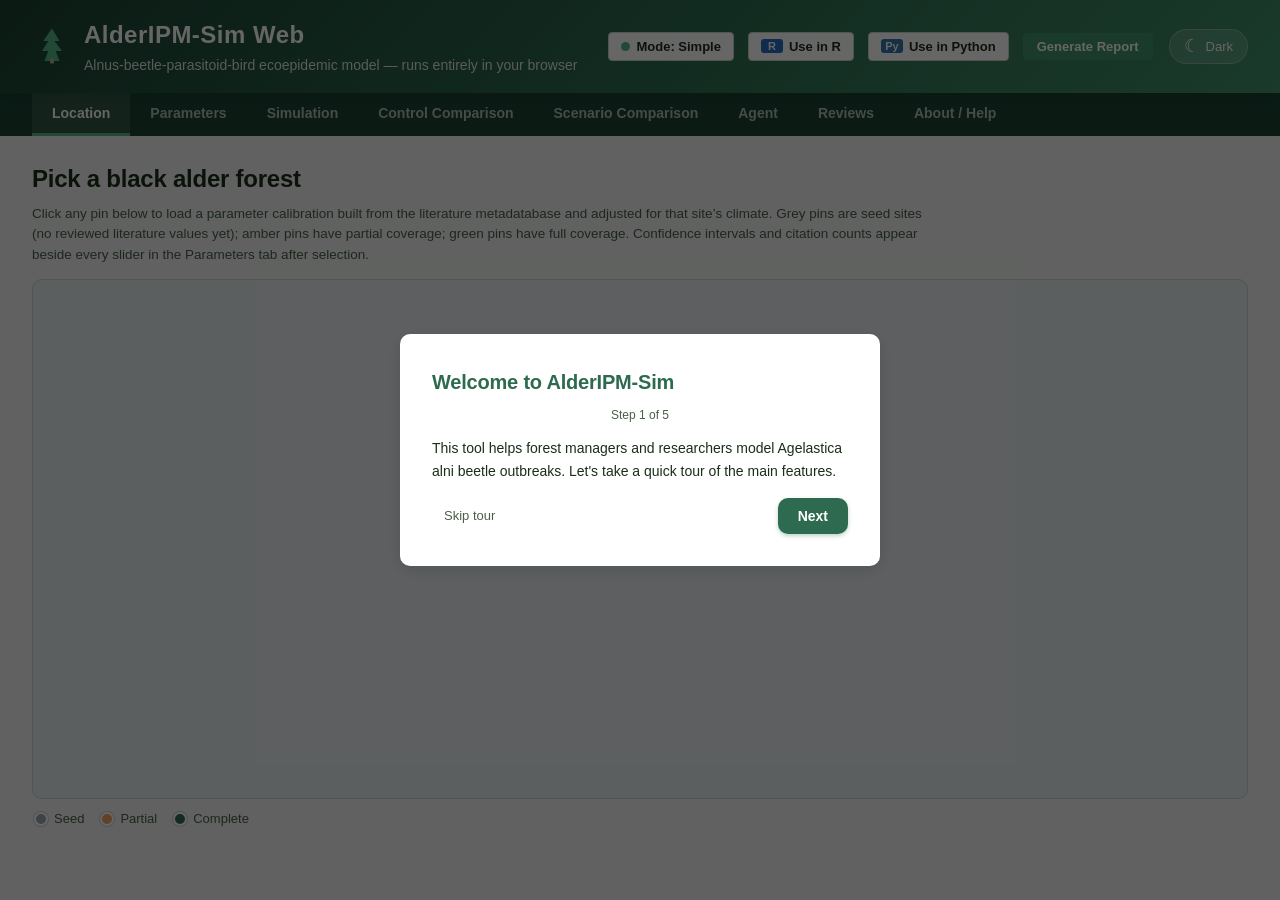
<file: alder-ipm-sim-web/index.html>
<!DOCTYPE html>
<html lang="en">
<head>
  <meta charset="UTF-8" />
  <meta name="viewport" content="width=device-width, initial-scale=1.0" />
  <title>AlderIPM-Sim — Ecoepidemiological Model</title>
  <meta name="description" content="Browser-based decision-support tool for managing Agelastica alni outbreaks in European alder forests." />
  <link rel="icon" type="image/svg+xml" href="data:image/svg+xml,%3Csvg xmlns='http://www.w3.org/2000/svg' viewBox='0 0 64 64'%3E%3Cpath d='M32 4L18 24h8L16 40h10L20 56h24L38 40h10L36 24h8z' fill='%232d6a4f'/%3E%3Crect x='29' y='52' width='6' height='8' rx='1' fill='%235a3e2b'/%3E%3C/svg%3E" />
  <link rel="stylesheet" href="css/style.css" />
  <link rel="stylesheet" href="css/print.css" media="print" />
  <script src="https://cdn.plot.ly/plotly-2.35.2.min.js" charset="utf-8"></script>
</head>
<body>

<header>
  <div class="header-inner">
    <svg class="header-logo" viewBox="0 0 64 64" width="40" height="40" aria-hidden="true">
      <path d="M32 4L18 24h8L16 40h10L20 56h24L38 40h10L36 24h8z" fill="#52b788"/>
      <rect x="29" y="52" width="6" height="8" rx="1" fill="#c4a882"/>
    </svg>
    <div>
      <h1>AlderIPM-Sim Web</h1>
      <div class="subtitle">Alnus-beetle-parasitoid-bird ecoepidemic model &mdash; runs entirely in your browser</div>
    </div>
    <div class="header-actions">
      <button class="btn btn-audience" id="btn-audience-mode" aria-label="Toggle between simple and full interface" title="Toggle between simple and full interface">
        <span class="mode-dot mode-dot-simple"></span>Mode: Simple
      </button>
      <button class="btn btn-uselang btn-use-r" id="btn-use-r" aria-label="Show how to use AlderIPM-Sim in R" title="Install the R package and reproduce this analysis in R">
        <span class="lang-tag">R</span> Use in R
      </button>
      <button class="btn btn-uselang btn-use-py" id="btn-use-py" aria-label="Show how to use AlderIPM-Sim in Python" title="Install the Python package and reproduce this analysis in Python">
        <span class="lang-tag">Py</span> Use in Python
      </button>
      <button class="btn" id="btn-generate-report" aria-label="Generate HTML report" style="margin-right:8px; background:#40916c; color:#fff; border:none; padding:6px 14px; border-radius:4px; cursor:pointer; font-size:13px;">Generate Report</button>
      <button class="theme-toggle" id="btn-theme-toggle" aria-label="Toggle dark mode">
        <span class="theme-icon" id="theme-icon">&#9790;</span>
        <span id="theme-label">Dark</span>
      </button>
    </div>
  </div>
</header>

<!-- Top-level tab bar -->
<nav class="main-tabs" role="tablist" aria-label="Main navigation tabs">
  <button class="main-tab active" data-tab="tab-location" role="tab" aria-selected="true" aria-controls="tab-location" tabindex="0">Location</button>
  <button class="main-tab" data-tab="tab-parameters" role="tab" aria-selected="false" aria-controls="tab-parameters" tabindex="-1">Parameters</button>
  <button class="main-tab" data-tab="tab-simulation" role="tab" aria-selected="false" aria-controls="tab-simulation" tabindex="-1">Simulation</button>
  <button class="main-tab" data-tab="tab-equilibrium" role="tab" aria-selected="false" aria-controls="tab-equilibrium" tabindex="-1">Equilibrium</button>
  <button class="main-tab" data-tab="tab-bifurcation" role="tab" aria-selected="false" aria-controls="tab-bifurcation" tabindex="-1">Bifurcation</button>
  <button class="main-tab" data-tab="tab-fitting" role="tab" aria-selected="false" aria-controls="tab-fitting" tabindex="-1">Fitting</button>
  <button class="main-tab" data-tab="tab-warnings" role="tab" aria-selected="false" aria-controls="tab-warnings" tabindex="-1">Early Warnings</button>
  <button class="main-tab" data-tab="tab-control" role="tab" aria-selected="false" aria-controls="tab-control" tabindex="-1">Control Comparison</button>
  <button class="main-tab" data-tab="tab-comparison" role="tab" aria-selected="false" aria-controls="tab-comparison" tabindex="-1">Scenario Comparison</button>
  <button class="main-tab" data-tab="tab-agent" role="tab" aria-selected="false" aria-controls="tab-agent" tabindex="-1">Agent</button>
  <button class="main-tab" data-tab="tab-reviews" role="tab" aria-selected="false" aria-controls="tab-reviews" tabindex="-1">Reviews</button>
  <button class="main-tab" data-tab="tab-about" role="tab" aria-selected="false" aria-controls="tab-about" tabindex="-1">About / Help</button>
</nav>

<!-- ══════════════ Tab: Location ══════════════ -->
<section id="tab-location" class="tab-content active" role="tabpanel" aria-labelledby="tab-location-tab">
  <div class="loc-intro">
    <h2>Pick a black alder forest</h2>
    <p>
      Click any pin below to load a parameter calibration built from the literature metadatabase and
      adjusted for that site&rsquo;s climate. Grey pins are seed sites (no reviewed literature values yet);
      amber pins have partial coverage; green pins have full coverage. Confidence intervals and citation
      counts appear beside every slider in the Parameters tab after selection.
    </p>
  </div>
  <div id="loc-map" role="application" aria-label="Map of European Alnus glutinosa sites"></div>
  <div class="loc-legend" aria-hidden="true">
    <span><i class="loc-swatch" style="background:#9ca3af;"></i>Seed</span>
    <span><i class="loc-swatch" style="background:#f4a261;"></i>Partial</span>
    <span><i class="loc-swatch" style="background:#2d6a4f;"></i>Complete</span>
  </div>
  <div id="loc-site-card" class="loc-site-card" style="display:none;"></div>
</section>

<!-- ══════════════ Tab 1: Parameters ══════════════ -->
<section id="tab-parameters" class="tab-content" role="tabpanel" aria-labelledby="tab-parameters-tab">

  <!-- Inline Scenarios workbench (preset picker + custom scenario manager + compare) -->
  <div class="scenarios-bar" id="scenarios-bar">
    <div class="scenarios-col scenarios-col-preset">
      <label class="scenarios-label" for="preset-select">Preset scenario</label>
      <select id="preset-select" aria-label="Select a preset parameter scenario">
        <option value="">(Custom)</option>
      </select>
    </div>

    <div class="scenarios-col scenarios-col-mine">
      <label class="scenarios-label" for="my-scenario-select">My scenarios</label>
      <div class="scenarios-row">
        <select id="my-scenario-select" aria-label="Load a saved scenario">
          <option value="">(none)</option>
        </select>
        <button class="btn btn-sm btn-secondary" id="btn-scenario-load" type="button" title="Load the selected saved scenario">Load</button>
        <button class="btn btn-sm btn-secondary" id="btn-scenario-delete" type="button" title="Delete the selected saved scenario">Delete</button>
      </div>
    </div>

    <div class="scenarios-col scenarios-col-save">
      <label class="scenarios-label" for="my-scenario-name">Save current as</label>
      <div class="scenarios-row">
        <input type="text" id="my-scenario-name" placeholder="e.g. warm_winter_bialowieza" maxlength="40" />
        <button class="btn btn-sm btn-primary" id="btn-scenario-save" type="button">Save</button>
      </div>
    </div>

    <div class="scenarios-col scenarios-col-compare">
      <label class="scenarios-label">&nbsp;</label>
      <div class="scenarios-row">
        <button class="btn btn-sm btn-primary" id="btn-scenario-compare-inline" type="button" title="Compare all saved scenarios and the current parameters">Compare scenarios</button>
      </div>
    </div>
  </div>

  <div id="preset-description-card" style="display:none; border-left:4px solid #0072B2; background:var(--surface); padding:12px 16px; border-radius:6px; margin-bottom:16px; font-size:13px;" role="status" aria-live="polite"></div>

  <!-- Inline comparison result panel (rendered on demand) -->
  <div id="inline-compare-panel" class="inline-compare-panel" style="display:none;"></div>

  <div class="params-layout">

    <div class="param-group" id="group-tree">
      <div class="param-group-header">
        <h3>Tree / Foliage</h3>
        <button class="btn btn-sm btn-reset-group" data-group="tree" aria-label="Reset tree parameters to defaults">Reset Group</button>
      </div>
      <div class="param-group-body" id="sliders-tree"></div>
    </div>

    <div class="param-group" id="group-beetle">
      <div class="param-group-header">
        <h3>Beetle</h3>
        <button class="btn btn-sm btn-reset-group" data-group="beetle" aria-label="Reset beetle parameters to defaults">Reset Group</button>
      </div>
      <div class="param-group-body" id="sliders-beetle"></div>
    </div>

    <div class="param-group" id="group-parasitoid">
      <div class="param-group-header">
        <h3>Parasitoid</h3>
        <button class="btn btn-sm btn-reset-group" data-group="parasitoid" aria-label="Reset parasitoid parameters to defaults">Reset Group</button>
      </div>
      <div class="param-group-body" id="sliders-parasitoid"></div>
    </div>

    <div class="param-group" id="group-bird">
      <div class="param-group-header">
        <h3>Bird</h3>
        <button class="btn btn-sm btn-reset-group" data-group="bird" aria-label="Reset bird parameters to defaults">Reset Group</button>
      </div>
      <div class="param-group-body" id="sliders-bird"></div>
    </div>

  </div>

  <div class="params-actions">
    <button class="btn btn-secondary" id="btn-reset-all" aria-label="Reset all parameters to defaults">Reset All to Defaults</button>
    <button class="share-config-btn" id="btn-share-config" aria-label="Share current parameter configuration via URL">Share Configuration</button>
  </div>
</section>

<!-- ══════════════ Tab 2: Simulation ══════════════ -->
<section id="tab-simulation" class="tab-content" role="tabpanel" aria-labelledby="tab-simulation-tab">

  <div class="sim-toolbar">
    <div class="sim-control-row">
      <label for="sim-years">Years (1&ndash;200):</label>
      <input type="number" id="sim-years" value="50" min="1" max="200" step="1" aria-label="Number of simulation years" />

      <label for="sim-A0">A(0):</label>
      <input type="number" id="sim-A0" value="1.0" step="0.1" min="0" aria-label="Initial beetle density" />

      <label for="sim-F0">F(0):</label>
      <input type="number" id="sim-F0" value="0.5" step="0.1" min="0" aria-label="Initial parasitoid density" />

      <label for="sim-D0">D(0):</label>
      <input type="number" id="sim-D0" value="0.0" step="0.1" min="0" aria-label="Initial defoliation" />

      <label for="sim-uC">u<sub>C</sub>:</label>
      <input type="number" id="sim-uC" value="0.0" step="0.01" min="0" aria-label="Chemical control effort" />

      <label for="sim-uP">u<sub>P</sub>:</label>
      <input type="number" id="sim-uP" value="0.0" step="0.01" min="0" aria-label="Parasitoid augmentation effort" />
    </div>

    <div class="sim-btn-row">
      <button class="btn btn-primary" id="btn-run-sim" aria-label="Run simulation">Run Simulation</button>
      <button class="btn btn-secondary" id="btn-export-csv" aria-label="Export simulation as CSV">Export CSV</button>
      <button class="btn btn-secondary" id="btn-export-json" aria-label="Export simulation as JSON">Export JSON</button>
      <button class="btn btn-secondary" id="btn-import-csv" aria-label="Import previously exported CSV">Import CSV</button>
      <input type="file" id="sim-csv-import" accept=".csv" style="display:none;" />
    </div>
  </div>

  <!-- Summary cards -->
  <div class="summary-bar" id="sim-summary" style="display:none;" role="region" aria-label="Simulation summary">
    <div class="summary-card">
      <div class="label">Status</div>
      <div class="value"><span id="sum-status" class="status-badge status-healthy">--</span></div>
    </div>
    <div class="summary-card">
      <div class="label metric-tooltip">R<sub>P</sub>
        <span class="metric-tooltip-text">Parasitoid invasion reproduction number: R_P &gt; 1 means parasitoid can invade</span>
      </div>
      <div class="value" id="sum-rp">--</div>
    </div>
    <div class="summary-card">
      <div class="label metric-tooltip">Peak Beetles
        <span class="metric-tooltip-text">Maximum beetle density across all years</span>
      </div>
      <div class="value" id="sum-peak-a">--</div>
    </div>
    <div class="summary-card">
      <div class="label metric-tooltip">Peak Defoliation
        <span class="metric-tooltip-text">Maximum defoliation fraction across all years</span>
      </div>
      <div class="value" id="sum-peak-d">--</div>
    </div>
    <div class="summary-card">
      <div class="label metric-tooltip">Final K
        <span class="metric-tooltip-text">Carrying capacity at the end of simulation</span>
      </div>
      <div class="value" id="sum-final-k">--</div>
    </div>
  </div>

  <!-- 4 subplot divs (Plotly uses divs) -->
  <div class="chart-grid">
    <div class="chart-cell">
      <div id="chart-A" class="plotly-chart" role="img" aria-label="Beetle density time series"></div>
    </div>
    <div class="chart-cell">
      <div id="chart-F" class="plotly-chart" role="img" aria-label="Parasitoid density time series"></div>
    </div>
    <div class="chart-cell">
      <div id="chart-K" class="plotly-chart" role="img" aria-label="Carrying capacity time series"></div>
    </div>
    <div class="chart-cell">
      <div id="chart-D" class="plotly-chart" role="img" aria-label="Defoliation time series"></div>
    </div>
  </div>

  <!-- Within-season dynamics viewer -->
  <div class="ws-viewer" id="ws-viewer" style="display:none;">
    <h3>Within-Season Dynamics Viewer</h3>
    <p style="font-size:0.9em; color: var(--text-secondary, #666); margin-bottom: 12px;">
      Inspect daily S, I, F, D trajectories within the larval vulnerability window for any year.
      This reveals <strong>how</strong> parasitism and bird predation interact mechanistically.
    </p>
    <div class="ws-controls">
      <label for="ws-year-select">Select year:</label>
      <select id="ws-year-select" aria-label="Year to view within-season dynamics" style="min-width:80px;"></select>
      <button class="btn btn-sm btn-primary" id="btn-ws-view" aria-label="View within-season dynamics for selected year">View Season</button>
    </div>
    <div class="chart-grid">
      <div class="chart-cell">
        <div id="chart-ws-S" class="plotly-chart" role="img" aria-label="Susceptible larvae within-season"></div>
      </div>
      <div class="chart-cell">
        <div id="chart-ws-I" class="plotly-chart" role="img" aria-label="Parasitised larvae within-season"></div>
      </div>
      <div class="chart-cell">
        <div id="chart-ws-F" class="plotly-chart" role="img" aria-label="Parasitoid flies within-season"></div>
      </div>
      <div class="chart-cell">
        <div id="chart-ws-D" class="plotly-chart" role="img" aria-label="Defoliation within-season"></div>
      </div>
    </div>
  </div>

</section>

<!-- ══════════════ Tab 3: Equilibrium ══════════════ -->
<section id="tab-equilibrium" class="tab-content" role="tabpanel" aria-labelledby="tab-equilibrium-tab">

  <div class="eq-toolbar">
    <button class="btn btn-primary" id="btn-compute-eq" aria-label="Compute fixed points">Compute Fixed Points</button>
    <button class="btn btn-secondary" id="btn-basin-stability" aria-label="Run basin stability analysis">Basin Stability</button>
    <button class="btn btn-secondary" id="btn-export-eq-csv" style="display:none;" aria-label="Export equilibria as CSV">Export CSV</button>
    <button class="btn btn-secondary" id="btn-export-eq-json" style="display:none;" aria-label="Export equilibria as JSON">Export JSON</button>
    <span class="eq-hint">Uses Newton-Raphson iteration on the annual map to find (A*, F*, K*, D*)</span>
  </div>

  <div id="basin-results" style="display:none; margin-top:1rem;">
    <h3>Basin Stability (Monte Carlo)</h3>
    <p class="eq-hint">Fraction of random initial conditions that flow to each long-term regime.</p>
    <div id="basin-summary" style="margin:8px 0;"></div>
    <div class="chart-cell" style="max-width:600px;min-height:320px;">
      <div id="chart-basin" class="plotly-chart" role="img" aria-label="Basin stability pie chart"></div>
    </div>
  </div>

  <div id="eq-results" style="display:none;">
    <table class="eq-table" id="eq-table" aria-label="Fixed point equilibria results">
      <thead>
        <tr>
          <th>#</th>
          <th>A*</th>
          <th>F*</th>
          <th>K*</th>
          <th>D*</th>
          <th>Stable</th>
          <th class="metric-tooltip">Dominant Eigenvalue
            <span class="metric-tooltip-text">Spectral radius of the Jacobian at this fixed point. &lt; 1 means stable.</span>
          </th>
          <th class="metric-tooltip">R1 (Resistance)
            <span class="metric-tooltip-text">Resistance: how much the system deviates after perturbation. Range [-1, 1], higher is better.</span>
          </th>
          <th class="metric-tooltip">R2 (Resilience)
            <span class="metric-tooltip-text">Resilience: how quickly the system recovers after perturbation. Range [0, 1], higher is faster recovery.</span>
          </th>
        </tr>
      </thead>
      <tbody id="eq-tbody"></tbody>
    </table>

    <h3 style="margin-top:1.5rem;">Resistance vs Resilience</h3>
    <div class="chart-cell" style="max-width:550px;min-height:380px;">
      <div id="chart-r1-r2" class="plotly-chart" role="img" aria-label="R1 vs R2 scatter plot"></div>
    </div>

    <!-- Phase Portraits -->
    <div class="phase-portraits">
      <h3>Phase Portraits</h3>
      <div class="phase-grid">
        <div class="chart-cell">
          <div id="chart-phase-AF" class="plotly-chart" role="img" aria-label="Phase portrait A vs F"></div>
        </div>
        <div class="chart-cell">
          <div id="chart-phase-AD" class="plotly-chart" role="img" aria-label="Phase portrait A vs D"></div>
        </div>
      </div>
    </div>
  </div>

</section>

<!-- ══════════════ Tab: Bifurcation ══════════════ -->
<section id="tab-bifurcation" class="tab-content" role="tabpanel" aria-labelledby="tab-bifurcation-tab">

  <h3>1-D Bifurcation Diagram</h3>
  <div class="eq-toolbar">
    <label for="bif-param">Parameter to sweep</label>
    <select id="bif-param" aria-label="Parameter to sweep">
      <option value="phi">phi</option>
      <option value="beta">beta</option>
      <option value="c_B">c_B</option>
      <option value="R_B">R_B</option>
      <option value="sigma_A">sigma_A</option>
      <option value="sigma_F">sigma_F</option>
      <option value="T">T</option>
      <option value="B_index">B_index</option>
      <option value="delta">delta</option>
      <option value="eta">eta</option>
      <option value="mu_S">mu_S</option>
      <option value="mu_F">mu_F</option>
      <option value="kappa">kappa</option>
      <option value="h">h</option>
    </select>
    <label for="bif-lo">From</label>
    <input type="number" id="bif-lo" value="0.01" step="0.001" style="width:80px" aria-label="Range start" />
    <label for="bif-hi">To</label>
    <input type="number" id="bif-hi" value="0.15" step="0.001" style="width:80px" aria-label="Range end" />
    <label for="bif-npts">Points</label>
    <input type="number" id="bif-npts" value="40" min="10" max="100" style="width:60px" aria-label="Number of sweep points" />
    <button class="btn btn-primary" id="btn-run-bif" aria-label="Compute bifurcation diagram">Compute Bifurcation</button>
  </div>

  <div id="bif-progress" style="display:none; margin:10px 0;">
    <progress id="bif-progress-bar" max="100" value="0" style="width:100%;"></progress>
    <span id="bif-progress-text">0 / 0</span>
  </div>

  <div id="bif-results" style="display:none;">
    <div class="chart-grid" style="grid-template-columns:1fr;">
      <div class="chart-cell">
        <div id="chart-bif-dstar" class="plotly-chart" role="img" aria-label="D* vs parameter bifurcation diagram"></div>
      </div>
    </div>
    <div class="chart-grid">
      <div class="chart-cell">
        <div id="chart-bif-rp" class="plotly-chart" role="img" aria-label="R_P vs parameter"></div>
      </div>
      <div class="chart-cell">
        <div id="chart-bif-rho" class="plotly-chart" role="img" aria-label="Dominant eigenvalue vs parameter"></div>
      </div>
    </div>
  </div>

  <hr />

  <h3>2-D R<sub>P</sub> Boundary Contour</h3>
  <div class="eq-toolbar">
    <label for="bif2-p1">Param 1 (x)</label>
    <select id="bif2-p1" aria-label="Parameter 1">
      <option value="beta" selected>beta</option>
      <option value="c_B">c_B</option>
      <option value="R_B">R_B</option>
      <option value="phi">phi</option>
      <option value="sigma_F">sigma_F</option>
      <option value="T">T</option>
      <option value="B_index">B_index</option>
    </select>
    <label for="bif2-lo1">From</label>
    <input type="number" id="bif2-lo1" value="0.005" step="0.001" style="width:80px" />
    <label for="bif2-hi1">To</label>
    <input type="number" id="bif2-hi1" value="0.04" step="0.001" style="width:80px" />

    <label for="bif2-p2">Param 2 (y)</label>
    <select id="bif2-p2" aria-label="Parameter 2">
      <option value="c_B" selected>c_B</option>
      <option value="beta">beta</option>
      <option value="R_B">R_B</option>
      <option value="phi">phi</option>
      <option value="sigma_F">sigma_F</option>
      <option value="T">T</option>
      <option value="B_index">B_index</option>
    </select>
    <label for="bif2-lo2">From</label>
    <input type="number" id="bif2-lo2" value="0.01" step="0.001" style="width:80px" />
    <label for="bif2-hi2">To</label>
    <input type="number" id="bif2-hi2" value="0.03" step="0.001" style="width:80px" />

    <label for="bif2-grid">Grid</label>
    <input type="number" id="bif2-grid" value="25" min="10" max="50" style="width:60px" />
    <button class="btn btn-primary" id="btn-run-bif2d" aria-label="Compute 2-D R_P boundary">Compute 2-D Boundary</button>
  </div>

  <div id="bif2d-progress" style="display:none; margin:10px 0;">
    <progress id="bif2d-progress-bar" max="100" value="0" style="width:100%;"></progress>
    <span id="bif2d-progress-text">0 / 0</span>
  </div>

  <div id="bif2d-results" style="display:none;">
    <div class="chart-grid" style="grid-template-columns:1fr;">
      <div class="chart-cell">
        <div id="chart-bif2d" class="plotly-chart" role="img" aria-label="2-D R_P boundary contour"></div>
      </div>
    </div>
  </div>

</section>

<!-- ══════════════ Tab: Fitting ══════════════ -->
<section id="tab-fitting" class="tab-content" role="tabpanel" aria-labelledby="tab-fitting-tab">

  <h3>Parameter Fitting to Field Data</h3>
  <p class="eq-hint" style="margin-top:0;">
    Upload a multi-year time series (CSV with a header row; any subset of columns
    <code>year, A, F, K, D</code> is accepted) and estimate a chosen subset of
    model parameters by Nelder-Mead least squares. After fitting, the forecast
    regime is classified (stable coexistence, parasitoid-free, outbreak cycles,
    or canopy collapse).
  </p>

  <div class="ew-toolbar">
    <div class="ew-toolbar-section">
      <h3>1. Data</h3>
      <div class="ew-source-row">
        <input type="file" id="fit-csv-file" accept=".csv" aria-label="Field data CSV file" />
        <button class="btn btn-sm btn-secondary" id="btn-fit-example" aria-label="Load example field data">Load Example</button>
        <span id="fit-csv-filename" class="ew-hint"></span>
      </div>
      <div id="fit-data-preview" class="ew-hint" style="margin-top:6px;"></div>
    </div>

    <div class="ew-toolbar-section">
      <h3>2. Parameters to fit</h3>
      <p class="ew-hint" style="margin:4px 0;">Select up to six parameters. Others stay at their current Parameters-tab values.</p>
      <div id="fit-param-checklist" class="fit-param-grid"></div>
    </div>

    <div class="ew-toolbar-section">
      <h3>3. Initial conditions &amp; run</h3>
      <div class="ew-settings-row">
        <label for="fit-A0">A(0)</label><input type="number" id="fit-A0" value="1.0" step="0.1" min="0" />
        <label for="fit-F0">F(0)</label><input type="number" id="fit-F0" value="0.5" step="0.1" min="0" />
        <label for="fit-D0">D(0)</label><input type="number" id="fit-D0" value="0.0" step="0.1" min="0" />
        <label for="fit-maxiter">Max NM iterations</label>
        <input type="number" id="fit-maxiter" value="200" min="50" max="2000" step="50" />
      </div>
      <div class="ew-btn-row">
        <button class="btn btn-primary" id="btn-run-fit" aria-label="Run parameter fit">Run Fit</button>
        <button class="btn btn-secondary" id="btn-export-fit" style="display:none;" aria-label="Export fit results as JSON">Export JSON</button>
      </div>
      <div id="fit-progress" style="display:none;" class="ew-hint">Optimising&hellip;</div>
    </div>
  </div>

  <!-- Results -->
  <div id="fit-results" style="display:none;">

    <div class="fit-regime-box" id="fit-regime-box" role="status" aria-live="polite"></div>

    <h3 style="margin-top:1.25rem;">Fitted Parameters</h3>
    <table class="eq-table" id="fit-table" aria-label="Fitted parameter values">
      <thead>
        <tr><th>Parameter</th><th>Initial</th><th>Fitted</th><th>% change</th></tr>
      </thead>
      <tbody id="fit-tbody"></tbody>
    </table>

    <h3 style="margin-top:1.25rem;">Residual Diagnostics</h3>
    <table class="eq-table" id="fit-stats-table" aria-label="Residual diagnostics per variable">
      <thead>
        <tr>
          <th>Variable</th><th>n</th>
          <th class="metric-tooltip">RMSE<span class="metric-tooltip-text">Root mean square error</span></th>
          <th class="metric-tooltip">R²<span class="metric-tooltip-text">Coefficient of determination</span></th>
          <th class="metric-tooltip">Lag-1 ACF<span class="metric-tooltip-text">Residual autocorrelation. |ACF(1)| &lt; 0.3 is ideal.</span></th>
          <th class="metric-tooltip">Durbin-Watson<span class="metric-tooltip-text">DW ≈ 2 means no residual autocorrelation. DW &lt; 1.5 → positive autocorrelation.</span></th>
        </tr>
      </thead>
      <tbody id="fit-stats-tbody"></tbody>
    </table>

    <h3 style="margin-top:1.25rem;">Observed vs Fitted</h3>
    <div class="chart-grid">
      <div class="chart-cell"><div id="chart-fit-overlay" class="plotly-chart" role="img" aria-label="Observed vs fitted trajectory"></div></div>
      <div class="chart-cell"><div id="chart-fit-residuals" class="plotly-chart" role="img" aria-label="Residual time series"></div></div>
    </div>

    <h3 style="margin-top:1.25rem;">Long-term Projection (100 years)</h3>
    <div class="chart-cell"><div id="chart-fit-forecast" class="plotly-chart" role="img" aria-label="Fitted-parameter forward projection"></div></div>
  </div>

</section>

<!-- ══════════════ Tab 4: Early Warnings ══════════════ -->
<section id="tab-warnings" class="tab-content" role="tabpanel" aria-labelledby="tab-warnings-tab">

  <div class="ew-toolbar">
    <div class="ew-toolbar-section">
      <h3>Data Source</h3>
      <div class="ew-source-row">
        <label>
          <input type="radio" name="ew-source" value="simulation" checked /> Use simulated data
        </label>
        <label>
          <input type="radio" name="ew-source" value="csv" /> Upload CSV
        </label>
        <input type="file" id="ew-csv-file" accept=".csv" style="display:none;" />
        <button class="btn btn-sm btn-secondary" id="btn-ew-upload" style="display:none;" aria-label="Upload CSV file for early warning analysis">Choose CSV File</button>
        <span id="ew-csv-filename" class="ew-hint" style="display:none;"></span>
        <div id="ew-data-preview" style="display:none;"></div>
        <div id="ew-data-quality" class="ew-hint" style="display:none;"></div>
      </div>
    </div>

    <div class="ew-toolbar-section">
      <h3>Settings</h3>
      <div class="ew-settings-row">
        <label for="ew-column">State variable:</label>
        <select id="ew-column" aria-label="State variable for early warning analysis">
          <option value="A">A (Beetles)</option>
          <option value="F">F (Parasitoids)</option>
          <option value="K">K (Carrying Capacity)</option>
          <option value="D">D (Defoliation)</option>
        </select>

        <label for="ew-window">Window size:</label>
        <input type="number" id="ew-window" value="0" min="0" max="100" step="1" aria-label="Rolling window size for EWS analysis" />
        <span class="ew-hint">(0 = auto: 50% of series length)</span>
      </div>
    </div>

    <div class="ew-btn-row">
      <button class="btn btn-primary" id="btn-run-ew" aria-label="Analyze early warning signals">Analyze Early Warnings</button>
      <button class="btn btn-secondary" id="btn-export-ew-csv" style="display:none;" aria-label="Export early warnings as CSV">Export CSV</button>
      <button class="btn btn-secondary" id="btn-export-ew-json" style="display:none;" aria-label="Export early warnings as JSON">Export JSON</button>
    </div>
  </div>

  <!-- Traffic-light alert -->
  <div id="ew-alert-box" class="ew-alert-box" style="display:none;" role="alert" aria-live="polite">
    <div class="ew-traffic-light" id="ew-traffic-light"></div>
    <div class="ew-alert-text" id="ew-alert-text"></div>
  </div>

  <!-- Kendall tau results table -->
  <div id="ew-kendall-results" style="display:none;">
    <h3>Kendall Tau Trend Tests</h3>
    <table class="eq-table" id="ew-kendall-table" aria-label="Kendall tau trend test results">
      <thead>
        <tr>
          <th>Indicator</th>
          <th>Kendall &tau;</th>
          <th>p-value</th>
          <th>Significant?</th>
        </tr>
      </thead>
      <tbody id="ew-kendall-tbody"></tbody>
    </table>
  </div>

  <!-- 3 indicator charts -->
  <div class="chart-grid ew-chart-grid">
    <div class="chart-cell">
      <div id="chart-ew-var" class="plotly-chart" role="img" aria-label="Rolling variance chart"></div>
    </div>
    <div class="chart-cell">
      <div id="chart-ew-ac" class="plotly-chart" role="img" aria-label="Rolling autocorrelation chart"></div>
    </div>
    <div class="chart-cell">
      <div id="chart-ew-spec" class="plotly-chart" role="img" aria-label="Spectral reddening index chart"></div>
    </div>
  </div>

  <!-- ── Sensitivity Analysis (LHS-PRCC) ── -->
  <hr class="section-divider">
  <h3>Sensitivity Analysis (LHS-PRCC)</h3>
  <p class="ew-hint">
    Latin Hypercube Sampling with Partial Rank Correlation Coefficients identifies
    which parameters most strongly influence the dominant eigenvalue &rho;* and regime
    shift probability. This is computationally intensive &mdash; please be patient.
  </p>

  <div class="ew-toolbar-section">
    <div class="ew-settings-row">
      <label for="lhs-n-samples">Samples:</label>
      <input type="number" id="lhs-n-samples" value="100" min="20" max="500" step="10" aria-label="Number of LHS samples" />
      <label for="lhs-n-years">Years per sample:</label>
      <input type="number" id="lhs-n-years" value="50" min="10" max="200" step="10" aria-label="Years per LHS sample" />
    </div>
    <div class="ew-btn-row">
      <button class="btn btn-primary" id="btn-run-lhs" aria-label="Run LHS-PRCC sensitivity analysis">Run LHS-PRCC Analysis</button>
    </div>
    <div id="lhs-progress" style="display:none;">
      <progress id="lhs-progress-bar" value="0" max="100" style="width: 200px;" aria-label="LHS-PRCC analysis progress"></progress>
      <span id="lhs-progress-text">0 / 100</span>
    </div>
  </div>

  <!-- Regime shift probability -->
  <div id="lhs-regime-box" style="display:none; margin: 1rem 0;">
    <strong>Regime Shift Probability:</strong> <span id="lhs-regime-prob"></span>
  </div>

  <!-- PRCC bar chart (horizontal) -->
  <div id="lhs-prcc-chart-container" style="display:none;">
    <div class="chart-cell" style="min-height: 400px;">
      <div id="chart-lhs-prcc" class="plotly-chart" role="img" aria-label="PRCC sensitivity analysis horizontal bar chart"></div>
    </div>
  </div>

  <!-- PRCC results table -->
  <div id="lhs-prcc-results" style="display:none;">
    <h4>PRCC Results</h4>
    <table class="eq-table" id="lhs-prcc-table" aria-label="PRCC sensitivity analysis results">
      <thead>
        <tr>
          <th>Parameter</th>
          <th class="metric-tooltip">PRCC
            <span class="metric-tooltip-text">Partial Rank Correlation Coefficient: measures monotonic relationship with rho* after removing effects of other parameters</span>
          </th>
          <th>p-value</th>
          <th>Significant?</th>
        </tr>
      </thead>
      <tbody id="lhs-prcc-tbody"></tbody>
    </table>
  </div>

</section>

<!-- ══════════════ Tab 5: Control Comparison ══════════════ -->
<section id="tab-control" class="tab-content" role="tabpanel" aria-labelledby="tab-control-tab">

  <div class="ctrl-toolbar">
    <div class="ctrl-toolbar-section">
      <h3>Simulation Settings</h3>
      <div class="ctrl-settings-row">
        <label for="ctrl-years">Years:</label>
        <input type="number" id="ctrl-years" value="50" min="1" max="200" step="1" aria-label="Control simulation years" />

        <label for="ctrl-A0">A(0):</label>
        <input type="number" id="ctrl-A0" value="1.0" step="0.1" min="0" aria-label="Initial beetle density for control comparison" />

        <label for="ctrl-F0">F(0):</label>
        <input type="number" id="ctrl-F0" value="0.5" step="0.1" min="0" aria-label="Initial parasitoid density for control comparison" />

        <label for="ctrl-D0">D(0):</label>
        <input type="number" id="ctrl-D0" value="0.0" step="0.1" min="0" aria-label="Initial defoliation for control comparison" />
      </div>
    </div>

    <div class="ctrl-toolbar-section">
      <h3>Cost Weights</h3>
      <div class="ctrl-weights-grid">
        <div class="ctrl-weight-item">
          <label for="ctrl-w1">w<sub>1</sub> (defoliation):</label>
          <input type="range" id="ctrl-w1" min="0" max="20" step="0.5" value="10" aria-label="Defoliation cost weight" />
          <span id="ctrl-w1-val">10</span>
        </div>
        <div class="ctrl-weight-item">
          <label for="ctrl-w2">w<sub>2</sub> (beetle density):</label>
          <input type="range" id="ctrl-w2" min="0" max="10" step="0.5" value="1" aria-label="Beetle density cost weight" />
          <span id="ctrl-w2-val">1</span>
        </div>
        <div class="ctrl-weight-item">
          <label for="ctrl-w3">w<sub>3</sub> (terminal defoliation):</label>
          <input type="range" id="ctrl-w3" min="0" max="20" step="0.5" value="5" aria-label="Terminal defoliation cost weight" />
          <span id="ctrl-w3-val">5</span>
        </div>
        <div class="ctrl-weight-item">
          <label for="ctrl-w4">w<sub>4</sub> (capacity loss):</label>
          <input type="range" id="ctrl-w4" min="0" max="20" step="0.5" value="5" aria-label="Capacity loss cost weight" />
          <span id="ctrl-w4-val">5</span>
        </div>
        <div class="ctrl-weight-item">
          <label for="ctrl-cC">c<sub>C</sub> (chemical cost):</label>
          <input type="range" id="ctrl-cC" min="0" max="20" step="0.5" value="5" aria-label="Chemical control cost coefficient" />
          <span id="ctrl-cC-val">5</span>
        </div>
        <div class="ctrl-weight-item">
          <label for="ctrl-cP">c<sub>P</sub> (biocontrol cost):</label>
          <input type="range" id="ctrl-cP" min="0" max="10" step="0.5" value="2" aria-label="Biocontrol cost coefficient" />
          <span id="ctrl-cP-val">2</span>
        </div>
      </div>
    </div>

    <div class="ctrl-btn-row">
      <button class="btn btn-primary" id="btn-run-ctrl" aria-label="Run control comparison">Run Comparison</button>
      <button class="btn btn-secondary" id="btn-export-ctrl-csv" style="display:none;" aria-label="Export control results as CSV">Export CSV</button>
      <button class="btn btn-secondary" id="btn-export-ctrl-json" style="display:none;" aria-label="Export control results as JSON">Export JSON</button>
    </div>
  </div>

  <!-- Custom Strategy Section -->
  <div class="ctrl-toolbar" id="custom-strategy-section">
    <h3>Custom Strategy</h3>
    <div class="ctrl-settings-row">
      <label><input type="checkbox" id="ctrl-custom-enable"> Enable Custom Strategy</label>
      <label for="ctrl-custom-uP">u_P:</label>
      <input type="range" id="ctrl-custom-uP" min="0" max="0.5" step="0.01" value="0.1" disabled />
      <span id="ctrl-custom-uP-val">0.10</span>
      <label for="ctrl-custom-uC">u_C:</label>
      <input type="range" id="ctrl-custom-uC" min="0" max="0.2" step="0.01" value="0" disabled />
      <span id="ctrl-custom-uC-val">0.00</span>
      <label for="ctrl-custom-uB">u_B:</label>
      <input type="range" id="ctrl-custom-uB" min="0" max="1" step="0.01" value="0" disabled />
      <span id="ctrl-custom-uB-val">0.00</span>
    </div>
  </div>

  <!-- Results table -->
  <div id="ctrl-results" style="display:none;">
    <h3>Strategy Comparison Results</h3>
    <table class="eq-table" id="ctrl-table" aria-label="Control strategy comparison results">
      <thead>
        <tr>
          <th>Strategy</th>
          <th>u<sub>C</sub></th>
          <th>u<sub>P</sub></th>
          <th>Cost J</th>
          <th>Final K</th>
          <th>Final D</th>
          <th>Status</th>
        </tr>
      </thead>
      <tbody id="ctrl-tbody"></tbody>
    </table>
  </div>

  <!-- Bar chart -->
  <div class="ctrl-chart-container" id="ctrl-chart-wrap" style="display:none;">
    <div class="chart-cell" style="min-height:380px;">
      <div id="chart-ctrl-bar" class="plotly-chart" role="img" aria-label="Control strategy cost comparison bar chart"></div>
    </div>
  </div>

  <!-- Pareto scatter -->
  <div class="pareto-section" id="pareto-section" style="display:none;">
    <h3>Cost vs Defoliation Trade-off</h3>
    <div class="chart-cell" style="min-height:380px;">
      <div id="chart-pareto" class="plotly-chart" role="img" aria-label="Pareto scatter of cost versus defoliation"></div>
    </div>
  </div>

  <!-- Temporal allocation stacked area -->
  <div class="ctrl-chart-container" id="temporal-section" style="display:none;">
    <h3>Temporal Cost Allocation (Best Strategy)</h3>
    <div class="chart-cell" style="min-height:380px;">
      <div id="chart-temporal" class="plotly-chart" role="img" aria-label="Temporal cost allocation stacked area chart"></div>
    </div>
  </div>

  <!-- Multi-panel trajectory comparison -->
  <div class="ctrl-chart-container" id="trajectories-section" style="display:none;">
    <h3>Trajectory Comparison (A, F, K, D)</h3>
    <div class="chart-cell" style="min-height:550px;">
      <div id="chart-trajectories" class="plotly-chart" role="img" aria-label="Multi-panel trajectory comparison"></div>
    </div>
  </div>

  <!-- Cost breakdown table -->
  <div id="ctrl-cost-table-section" style="display:none;">
    <h3>Cost Breakdown by Strategy</h3>
    <table class="eq-table" id="ctrl-cost-table" aria-label="Cost breakdown table">
      <thead>
        <tr>
          <th>Strategy</th>
          <th>u<sub>P</sub></th>
          <th>u<sub>C</sub></th>
          <th>u<sub>B</sub></th>
          <th>Control Cost</th>
          <th>Running Cost</th>
          <th>Total J</th>
        </tr>
      </thead>
      <tbody id="ctrl-cost-tbody"></tbody>
    </table>
  </div>

</section>

<!-- ══════════════ Tab: Scenario Comparison ══════════════ -->
<section id="tab-comparison" class="tab-content" role="tabpanel" aria-labelledby="tab-comparison-tab">

  <h2>Scenario Comparison</h2>
  <p>Save parameter sets as named scenarios, compare them side-by-side, and explore parameter sensitivity with 1-D sweeps.</p>

  <!-- Save scenario -->
  <div class="card" style="margin-bottom:16px; padding:16px; border:1px solid var(--border); border-radius:8px;">
    <h3>Save Current Parameters</h3>
    <div style="display:flex; gap:10px; align-items:center; flex-wrap:wrap;">
      <input type="text" id="sc-name" value="Scenario 1" style="padding:6px 10px; border:1px solid var(--border); border-radius:4px; width:200px;" />
      <button class="btn btn-primary" id="btn-save-scenario">Save Scenario</button>
      <button class="btn" id="btn-clear-scenarios" style="background:#dc3545; color:#fff; border:none; padding:6px 14px; border-radius:4px; cursor:pointer;">Clear All</button>
    </div>
    <p id="sc-saved-list" style="margin-top:8px; font-style:italic; color:var(--text-muted);">No scenarios saved.</p>
  </div>

  <!-- Compare scenarios -->
  <div class="card" style="margin-bottom:16px; padding:16px; border:1px solid var(--border); border-radius:8px;">
    <h3>Compare Scenarios</h3>
    <div id="sc-select-container" style="margin-bottom:10px;">
      <em>Save at least 2 scenarios to compare.</em>
    </div>
    <div style="display:flex; gap:12px; align-items:center; flex-wrap:wrap; margin-bottom:12px;">
      <label>Years: <input type="number" id="sc-cmp-years" value="50" min="10" max="200" step="5" style="width:60px;" /></label>
      <label>A0: <input type="number" id="sc-cmp-a0" value="0.8" min="0" step="0.1" style="width:70px;" /></label>
      <button class="btn btn-primary" id="btn-run-compare">Run Comparison</button>
    </div>
    <div id="sc-cmp-ts-A" class="plotly-chart" style="margin-bottom:8px;"></div>
    <div id="sc-cmp-ts-F" class="plotly-chart" style="margin-bottom:8px;"></div>
    <div id="sc-cmp-ts-K" class="plotly-chart" style="margin-bottom:8px;"></div>
    <div id="sc-cmp-ts-D" class="plotly-chart" style="margin-bottom:8px;"></div>
    <div id="sc-cmp-table" style="margin-bottom:16px;"></div>
    <div id="sc-cmp-radar" class="plotly-chart"></div>
  </div>

  <!-- 1-D Sweep -->
  <div class="card" style="margin-bottom:16px; padding:16px; border:1px solid var(--border); border-radius:8px;">
    <h3>1-D Parameter Sweep</h3>
    <div style="display:flex; gap:12px; align-items:center; flex-wrap:wrap; margin-bottom:12px;">
      <label>Parameter: <select id="sc-sw1-param" style="padding:4px;"></select></label>
      <label>Min: <input type="number" id="sc-sw1-lo" value="0.01" step="0.001" style="width:80px;" /></label>
      <label>Max: <input type="number" id="sc-sw1-hi" value="0.1" step="0.001" style="width:80px;" /></label>
      <label>Points: <input type="number" id="sc-sw1-n" value="25" min="5" max="60" style="width:60px;" /></label>
      <button class="btn btn-primary" id="btn-run-sw1">Run Sweep</button>
    </div>
    <div id="sc-sw1-plot" class="plotly-chart"></div>
  </div>

</section>

<!-- ══════════════ Tab 6: About / Help ══════════════ -->
<!-- ══════════════ Tab: Agent ══════════════ -->
<section id="tab-agent" class="tab-content" role="tabpanel" aria-labelledby="tab-agent-tab">
  <div id="tab-agent-body"><em>Loading agent status&hellip;</em></div>
</section>

<!-- ══════════════ Tab: Reviews ══════════════ -->
<section id="tab-reviews" class="tab-content" role="tabpanel" aria-labelledby="tab-reviews-tab">
  <div id="tab-reviews-body"><em>Loading review queue&hellip;</em></div>
</section>

<section id="tab-about" class="tab-content" role="tabpanel" aria-labelledby="tab-about-tab">
  <div class="about-container">

    <div class="about-section">
      <h2>About AlderIPM-Sim</h2>
      <p>
        AlderIPM-Sim is a browser-based decision-support tool for managing
        <em>Agelastica alni</em> (alder leaf beetle) outbreaks in European
        alder (<em>Alnus</em>) forests. It implements a coupled
        ecoepidemiological model that integrates:
      </p>
      <ul>
        <li><strong>Within-season continuous dynamics</strong> &mdash; a 4-state ODE system (susceptible larvae S, parasitised larvae I, adult parasitoid flies F, cumulative defoliation D) solved with 4th-order Runge-Kutta integration over a ~50-day larval vulnerability window.</li>
        <li><strong>Annual discrete map</strong> &mdash; between-year transitions for beetle reproduction (Beverton-Holt), parasitoid overwinter survival, and foliage recovery/decline.</li>
        <li><strong>Biological control</strong> &mdash; parasitism by <em>Meigenia mutabilis</em> (Holling Type II functional response) and generalist avian predation by passerine birds.</li>
      </ul>
    </div>

    <div class="about-section">
      <h2>How to Use</h2>
      <ol>
        <li><strong>Parameters tab:</strong> Adjust model parameters using the sliders. Each parameter has ecologically meaningful bounds. Click the info icon next to any parameter for its ecological description. Use "Share Configuration" to encode your settings in a shareable URL.</li>
        <li><strong>Simulation tab:</strong> Set initial conditions (A<sub>0</sub>, F<sub>0</sub>, D<sub>0</sub>) and control inputs (u<sub>C</sub>, u<sub>P</sub>), then click "Run Simulation" to see multi-year dynamics across 4 subplots. Use the within-season viewer to inspect daily dynamics for any year. Export results as CSV or JSON.</li>
        <li><strong>Equilibrium tab:</strong> Click "Compute Fixed Points" to find equilibria of the annual map using Newton-Raphson iteration. The table shows stability (eigenvalue analysis of the Jacobian), plus resistance (R1) and resilience (R2) metrics. Phase portraits show trajectory shape in A-F and A-D planes.</li>
        <li><strong>Early Warnings tab:</strong> Detect critical slowing down signals that precede regime shifts. Use simulated data or upload a CSV with time-series observations. The PRCC horizontal bar chart shows which parameters most influence system stability.</li>
        <li><strong>Control Comparison tab:</strong> Compare 3 management strategies by running parallel simulations. The Pareto scatter shows the cost-defoliation trade-off for each strategy.</li>
      </ol>
    </div>

    <div class="about-section">
      <h2>Parameter Glossary</h2>
      <div class="glossary-grid" id="glossary-grid">
        <!-- Populated by app.js -->
      </div>
    </div>

    <div class="about-section">
      <h2>Model Equations</h2>
      <div class="eq-block">
        <h4>Within-season ODE (daily, &tau; &isin; [0, T])</h4>
        <pre>
dS/d&tau; = -&beta;&middot;S&middot;F/(1+h&middot;S) - c_B&middot;B&middot;(S+I)/(1+a_B&middot;(S+I)) - (&mu;_S + u_C)&middot;S
dI/d&tau; =  &beta;&middot;S&middot;F/(1+h&middot;S) - c_B&middot;B&middot;(S+I)/(1+a_B&middot;(S+I)) - (&mu;_I + &delta; + u_C)&middot;I
dF/d&tau; =  &eta;&middot;&delta;&middot;I - &mu;_F&middot;F + u_P
dD/d&tau; =  &kappa;&middot;(S + I)</pre>

        <h4>Annual map (between years)</h4>
        <pre>
A(t+1) = R_B &middot; &sigma;_A &middot; S(T) / (1 + &sigma;_A &middot; S(T) / K(t))
F(t+1) = &sigma;_F &middot; F(T)
K(t+1) = K_0 &middot; exp(-&phi; &middot; D(T))
D(t+1) = D(T)</pre>
      </div>
    </div>

    <div class="about-section">
      <h2>Early Warning Signals</h2>
      <p>
        As the system approaches a bifurcation (tipping point), critical
        slowing down causes three measurable changes in state-variable
        time series:
      </p>
      <ul>
        <li><strong>Increasing variance</strong> &mdash; perturbations decay more slowly, widening the distribution.</li>
        <li><strong>Increasing lag-1 autocorrelation</strong> &mdash; successive observations become more correlated as "memory" of perturbations grows.</li>
        <li><strong>Spectral reddening</strong> &mdash; the power spectrum shifts toward lower frequencies.</li>
      </ul>
      <p>
        Each indicator is tested for a monotonic increasing trend using
        Kendall's &tau; rank correlation. The traffic-light alert system
        is: <strong style="color:var(--success)">GREEN</strong> (no significant trends),
        <strong style="color:var(--warning)">AMBER</strong> (one indicator significant),
        <strong style="color:var(--danger)">RED</strong> (both variance and autocorrelation increasing).
      </p>
    </div>

    <div class="about-section">
      <h2>References</h2>
      <ul>
        <li>Scheffer, M. et al. (2009). Early-warning signals for critical transitions. <em>Nature</em>, 461, 53&ndash;59.</li>
        <li>Dakos, V. et al. (2012). Methods for detecting early warnings of critical transitions in time series. <em>PLoS ONE</em>, 7(7), e41010.</li>
      </ul>
    </div>

    <div class="about-section">
      <h2>Technical Notes</h2>
      <p>
        This application runs entirely in the browser with no server-side
        computation. The ODE system is integrated using 4th-order Runge-Kutta
        (dt&nbsp;=&nbsp;0.1 days). Equilibria are found via Newton-Raphson with
        numerical Jacobian computation. All charts are rendered with Plotly.js
        using the Okabe-Ito colorblind-safe palette. Dark mode and all settings
        are saved to localStorage.
      </p>
      <p>
        Source code is available in the <code>alder-ipm-sim-web/</code> directory
        alongside companion R and Python packages.
      </p>
    </div>

  </div>
</section>

<!-- ══════════════ Guided Tour Overlay ══════════════ -->
<div class="tour-overlay" id="tour-overlay" role="dialog" aria-modal="true" aria-label="Welcome tour">
  <div class="tour-card">
    <h2 id="tour-title">Welcome to AlderIPM-Sim</h2>
    <div class="tour-step-indicator" id="tour-step-indicator">Step 1 of 5</div>
    <p id="tour-body">This tool helps forest managers and research on *Agelastica alni* beetle outbreaks. Let's take a quick tour of the main features.</p>
    <div class="tour-actions">
      <button class="tour-skip" id="tour-skip" aria-label="Skip tour">Skip tour</button>
      <button class="btn btn-primary" id="tour-next" aria-label="Next step">Next</button>
    </div>
  </div>
</div>

<!-- Scripts (order: parameters -> model -> simulation -> warnings -> control -> fitting -> crosslang -> charts -> app -> wiring -> location -> friendly -> agent-ui -> scenarios-inline) -->
<script src="js/parameters.js"></script>
<script src="js/model.js"></script>
<script src="js/simulation.js"></script>
<script src="js/warnings.js"></script>
<script src="js/control.js"></script>
<script src="js/fitting.js"></script>
<script src="js/crosslang.js"></script>
<script src="js/charts.js"></script>
<script src="js/app.js"></script>
<script src="js/wiring.js"></script>
<script src="js/location.js"></script>
<script src="js/friendly.js"></script>
<script src="js/agent-ui.js"></script>
<script src="js/scenarios-inline.js"></script>

</body>
</html>
</file>
<file: alder-ipm-sim-web/css/style.css>
/* AlderIPM-Sim Web — Stylesheet
   Features: Dark mode, WCAG AA accessibility, mobile-first responsive,
   card-based layout, smooth transitions, tooltips, guided tour */

/* ══════════════ CSS Custom Properties (Light Theme) ══════════════ */
:root {
  --bg: #f0f4f0;
  --surface: #ffffff;
  --surface-alt: #f5f9f5;
  --border: #c8d6c8;
  --text: #1a2e1a;
  --text-muted: #4a5f4a;
  --text-contrast: #0d1a0d;
  --primary: #2d6a4f;
  --primary-light: #40916c;
  --primary-dark: #1b4332;
  --accent: #52b788;
  --danger: #dc3545;
  --warning: #e6a817;
  --success: #1a8a3c;
  --info: #0a8abd;
  --radius: 10px;
  --radius-sm: 6px;
  --shadow: 0 2px 8px rgba(0,0,0,0.08);
  --shadow-lg: 0 4px 16px rgba(0,0,0,0.12);
  --shadow-hover: 0 6px 20px rgba(0,0,0,0.15);
  --transition: 0.25s ease;
  --font-base: 1rem;
  --font-sm: 0.875rem;
  --font-xs: 0.8125rem;
  --font-xxs: 0.75rem;
  --header-bg: linear-gradient(135deg, var(--primary-dark) 0%, var(--primary) 50%, var(--primary-light) 100%);
}

/* ══════════════ Dark Theme ══════════════ */
[data-theme="dark"] {
  --bg: #141e14;
  --surface: #1e2d1e;
  --surface-alt: #253525;
  --border: #3a5a3a;
  --text: #d0ddd0;
  --text-muted: #8aa88a;
  --text-contrast: #e8f0e8;
  --primary: #40916c;
  --primary-light: #52b788;
  --primary-dark: #2d6a4f;
  --accent: #74c69d;
  --danger: #e85d6c;
  --warning: #f0c040;
  --success: #52b788;
  --info: #56b4e9;
  --shadow: 0 2px 8px rgba(0,0,0,0.3);
  --shadow-lg: 0 4px 16px rgba(0,0,0,0.4);
  --shadow-hover: 0 6px 20px rgba(0,0,0,0.45);
  --header-bg: linear-gradient(135deg, #0d1f12 0%, #162a1a 50%, #1e3826 100%);
}

/* ══════════════ Reset & Base ══════════════ */
*, *::before, *::after { box-sizing: border-box; margin: 0; padding: 0; }

body {
  font-family: -apple-system, BlinkMacSystemFont, "Segoe UI", Roboto, Helvetica, Arial, sans-serif;
  font-size: var(--font-base);
  background: var(--bg);
  color: var(--text);
  line-height: 1.6;
  -webkit-font-smoothing: antialiased;
  transition: background var(--transition), color var(--transition);
}

/* Focus styles for keyboard nav */
:focus-visible {
  outline: 3px solid var(--accent);
  outline-offset: 2px;
}

/* ══════════════ Header ══════════════ */
header {
  background: var(--header-bg);
  color: #fff;
  padding: 1rem 2rem;
  box-shadow: var(--shadow-lg);
  position: relative;
  z-index: 10;
}

header .header-inner {
  display: flex;
  align-items: center;
  gap: 0.75rem;
  max-width: 1400px;
  margin: 0 auto;
}

header .header-logo { flex-shrink: 0; }
header h1 { font-size: 1.5rem; font-weight: 700; letter-spacing: 0.02em; }
header .subtitle { font-size: var(--font-sm); opacity: 0.85; }

.header-actions {
  margin-left: auto;
  display: flex;
  align-items: center;
  gap: 0.5rem;
}

/* Dark mode toggle */
.theme-toggle {
  background: rgba(255,255,255,0.15);
  border: 1px solid rgba(255,255,255,0.25);
  color: #fff;
  border-radius: 20px;
  padding: 6px 14px;
  font-size: var(--font-xs);
  cursor: pointer;
  transition: all var(--transition);
  display: flex;
  align-items: center;
  gap: 6px;
  white-space: nowrap;
}

.theme-toggle:hover {
  background: rgba(255,255,255,0.25);
  border-color: rgba(255,255,255,0.4);
}

.theme-toggle .theme-icon { font-size: 1.1rem; }

/* ══════════════ Main Tabs ══════════════ */
.main-tabs {
  display: flex;
  background: var(--primary-dark);
  padding: 0 2rem;
  gap: 0;
  overflow-x: auto;
  -webkit-overflow-scrolling: touch;
  scrollbar-width: none;
}

.main-tabs::-webkit-scrollbar { display: none; }

.main-tab {
  padding: 0.75rem 1.25rem;
  border: none;
  background: transparent;
  color: rgba(255,255,255,0.65);
  font-size: var(--font-sm);
  font-weight: 600;
  cursor: pointer;
  border-bottom: 3px solid transparent;
  transition: all var(--transition);
  white-space: nowrap;
  position: relative;
}

.main-tab:hover {
  color: #fff;
  background: rgba(255,255,255,0.08);
}

.main-tab:focus-visible {
  outline: 2px solid var(--accent);
  outline-offset: -2px;
}

.main-tab.active {
  color: #fff;
  border-bottom-color: var(--accent);
  background: rgba(255,255,255,0.1);
}

[data-theme="dark"] .main-tabs {
  background: #0d1a12;
}

/* ══════════════ Tab Content ══════════════ */
.tab-content {
  display: none;
  padding: 1.5rem 2rem;
  max-width: 1400px;
  margin: 0 auto;
  animation: fadeIn 0.3s ease;
}

.tab-content.active { display: block; }

@keyframes fadeIn {
  from { opacity: 0; transform: translateY(4px); }
  to { opacity: 1; transform: translateY(0); }
}

/* ══════════════ Cards (shared) ══════════════ */
.card {
  background: var(--surface);
  border-radius: var(--radius);
  box-shadow: var(--shadow);
  transition: box-shadow var(--transition), transform var(--transition);
}

.card:hover {
  box-shadow: var(--shadow-hover);
}

/* ══════════════ Parameters Tab ══════════════ */
.params-layout {
  display: grid;
  grid-template-columns: 1fr;
  gap: 1.25rem;
}

@media (min-width: 640px) {
  .params-layout { grid-template-columns: repeat(2, 1fr); }
}

@media (min-width: 1100px) {
  .params-layout { grid-template-columns: repeat(2, 1fr); }
}

.param-group {
  background: var(--surface);
  border-radius: var(--radius);
  box-shadow: var(--shadow);
  overflow: hidden;
  transition: box-shadow var(--transition);
}

.param-group:hover {
  box-shadow: var(--shadow-hover);
}

.param-group-header {
  display: flex;
  align-items: center;
  justify-content: space-between;
  padding: 0.75rem 1rem;
  background: var(--header-bg);
  color: #fff;
}

.param-group-header h3 { font-size: var(--font-sm); font-weight: 600; }

.param-group-body {
  padding: 0.5rem 1rem;
}

/* Individual parameter slider row */
.param-slider-row {
  display: grid;
  grid-template-columns: 1fr;
  gap: 4px;
  padding: 0.6rem 0;
  border-bottom: 1px solid var(--border);
  transition: background var(--transition);
}

.param-slider-row:last-child { border-bottom: none; }

.param-slider-row:hover {
  background: var(--surface-alt);
  border-radius: var(--radius-sm);
}

.param-label-line {
  display: flex;
  align-items: center;
  gap: 0.5rem;
  font-size: var(--font-xs);
}

.param-symbol {
  font-weight: 700;
  color: var(--primary);
  min-width: 2.5rem;
  font-size: var(--font-sm);
}

.param-name-text {
  color: var(--text-muted);
  font-size: var(--font-xxs);
}

/* Info icon for parameter tooltips */
.param-info-btn {
  background: none;
  border: none;
  color: var(--text-muted);
  cursor: help;
  font-size: var(--font-sm);
  padding: 0 4px;
  position: relative;
  transition: color var(--transition);
  line-height: 1;
}

.param-info-btn:hover {
  color: var(--primary);
}

/* Tooltip */
.tooltip-content {
  display: none;
  position: absolute;
  bottom: calc(100% + 8px);
  left: 50%;
  transform: translateX(-50%);
  background: var(--text-contrast);
  color: var(--bg);
  padding: 8px 12px;
  border-radius: var(--radius-sm);
  font-size: var(--font-xxs);
  line-height: 1.4;
  max-width: 280px;
  min-width: 200px;
  z-index: 100;
  box-shadow: var(--shadow-lg);
  pointer-events: none;
  white-space: normal;
  text-align: left;
  font-weight: 400;
}

.tooltip-content::after {
  content: '';
  position: absolute;
  top: 100%;
  left: 50%;
  transform: translateX(-50%);
  border: 6px solid transparent;
  border-top-color: var(--text-contrast);
}

.param-info-btn:hover .tooltip-content,
.param-info-btn:focus .tooltip-content {
  display: block;
}

.param-control-line {
  display: flex;
  align-items: center;
  gap: 0.5rem;
}

.param-control-line input[type="range"] {
  flex: 1;
  accent-color: var(--primary);
  cursor: pointer;
  height: 8px;
  -webkit-appearance: none;
  appearance: none;
  background: var(--border);
  border-radius: 4px;
  outline: none;
}

.param-control-line input[type="range"]::-webkit-slider-thumb {
  -webkit-appearance: none;
  appearance: none;
  width: 18px;
  height: 18px;
  border-radius: 50%;
  background: var(--primary);
  cursor: pointer;
  border: 2px solid var(--surface);
  box-shadow: 0 1px 4px rgba(0,0,0,0.2);
}

.param-control-line input[type="range"]::-moz-range-thumb {
  width: 18px;
  height: 18px;
  border-radius: 50%;
  background: var(--primary);
  cursor: pointer;
  border: 2px solid var(--surface);
  box-shadow: 0 1px 4px rgba(0,0,0,0.2);
}

.param-val-display {
  min-width: 68px;
  text-align: right;
  font-size: var(--font-xs);
  font-weight: 600;
  font-variant-numeric: tabular-nums;
  color: var(--text);
  background: var(--surface-alt);
  padding: 2px 6px;
  border-radius: var(--radius-sm);
  border: 1px solid var(--border);
}

.param-unit-badge {
  font-size: var(--font-xxs);
  color: var(--primary);
  background: rgba(45,106,79,0.1);
  padding: 2px 8px;
  border-radius: 10px;
  font-weight: 600;
  white-space: nowrap;
}

[data-theme="dark"] .param-unit-badge {
  background: rgba(82,183,136,0.15);
  color: var(--accent);
}

.btn-reset-param {
  background: none;
  border: 1px solid var(--border);
  border-radius: var(--radius-sm);
  cursor: pointer;
  font-size: var(--font-xxs);
  color: var(--text-muted);
  padding: 2px 6px;
  transition: all 0.15s;
}

.btn-reset-param:hover {
  background: var(--danger);
  color: #fff;
  border-color: var(--danger);
}

.params-actions {
  margin-top: 1.25rem;
  display: flex;
  gap: 0.5rem;
  justify-content: center;
  flex-wrap: wrap;
}

/* ══════════════ Buttons ══════════════ */
.btn {
  padding: 10px 20px;
  border: none;
  border-radius: var(--radius);
  font-size: var(--font-sm);
  font-weight: 600;
  cursor: pointer;
  transition: all var(--transition);
  display: inline-flex;
  align-items: center;
  gap: 6px;
}

.btn:focus-visible {
  outline: 3px solid var(--accent);
  outline-offset: 2px;
}

.btn-sm { padding: 5px 12px; font-size: var(--font-xxs); }

.btn-primary {
  background: var(--primary);
  color: #fff;
  box-shadow: 0 2px 4px rgba(45,106,79,0.3);
}
.btn-primary:hover {
  background: var(--primary-light);
  box-shadow: 0 4px 8px rgba(45,106,79,0.4);
  transform: translateY(-1px);
}

.btn-secondary { background: var(--border); color: var(--text); }
.btn-secondary:hover { background: var(--text-muted); color: #fff; }

.btn-reset-group {
  background: rgba(255,255,255,0.2);
  color: #fff;
  border: 1px solid rgba(255,255,255,0.3);
}
.btn-reset-group:hover { background: rgba(255,255,255,0.35); }

/* ══════════════ Simulation Tab ══════════════ */
.sim-toolbar {
  background: var(--surface);
  border-radius: var(--radius);
  box-shadow: var(--shadow);
  padding: 1.25rem;
  margin-bottom: 1.25rem;
}

.sim-control-row {
  display: flex;
  flex-wrap: wrap;
  align-items: center;
  gap: 0.75rem;
  margin-bottom: 0.75rem;
}

.sim-control-row label {
  font-size: var(--font-xs);
  font-weight: 600;
  white-space: nowrap;
}

.sim-control-row input {
  width: 75px;
  border: 1px solid var(--border);
  border-radius: var(--radius-sm);
  padding: 6px 8px;
  font-size: var(--font-xs);
  background: var(--surface);
  color: var(--text);
  transition: border-color var(--transition);
}

.sim-control-row input:focus {
  border-color: var(--primary);
}

.sim-btn-row {
  display: flex;
  gap: 0.5rem;
  flex-wrap: wrap;
}

/* ══════════════ Summary Cards ══════════════ */
.summary-bar {
  display: grid;
  grid-template-columns: repeat(auto-fit, minmax(140px, 1fr));
  gap: 0.75rem;
  margin-bottom: 1.25rem;
}

.summary-card {
  background: var(--surface);
  border-radius: var(--radius);
  box-shadow: var(--shadow);
  padding: 0.75rem 1rem;
  text-align: center;
  transition: all var(--transition);
  border-left: 4px solid var(--primary);
}

.summary-card:hover {
  box-shadow: var(--shadow-hover);
  transform: translateY(-2px);
}

.summary-card .label {
  font-size: var(--font-xxs);
  text-transform: uppercase;
  letter-spacing: 0.06em;
  color: var(--text-muted);
  font-weight: 600;
}

.summary-card .value {
  font-size: 1.1rem;
  font-weight: 700;
  margin-top: 4px;
  font-variant-numeric: tabular-nums;
  color: var(--text-contrast);
}

/* Metric tooltips */
.metric-tooltip {
  position: relative;
  cursor: help;
}

.metric-tooltip .metric-tooltip-text {
  display: none;
  position: absolute;
  bottom: calc(100% + 8px);
  left: 50%;
  transform: translateX(-50%);
  background: var(--text-contrast);
  color: var(--bg);
  padding: 6px 10px;
  border-radius: var(--radius-sm);
  font-size: var(--font-xxs);
  white-space: nowrap;
  z-index: 100;
  box-shadow: var(--shadow-lg);
}

.metric-tooltip:hover .metric-tooltip-text {
  display: block;
}

.status-badge {
  display: inline-block;
  padding: 3px 10px;
  border-radius: 14px;
  font-size: var(--font-xxs);
  font-weight: 600;
  text-transform: uppercase;
  letter-spacing: 0.03em;
}
.status-healthy { background: #d4edda; color: #155724; }
.status-beetle_extinct { background: #cce5ff; color: #004085; }
.status-defoliation_warning { background: #fff3cd; color: #856404; }
.status-collapse_risk { background: #f8d7da; color: #721c24; }

[data-theme="dark"] .status-healthy { background: rgba(40,167,69,0.2); color: #52b788; }
[data-theme="dark"] .status-beetle_extinct { background: rgba(0,123,255,0.2); color: #56b4e9; }
[data-theme="dark"] .status-defoliation_warning { background: rgba(255,193,7,0.2); color: #f0c040; }
[data-theme="dark"] .status-collapse_risk { background: rgba(220,53,69,0.2); color: #e85d6c; }

/* ══════════════ Chart Grid ══════════════ */
.chart-grid {
  display: grid;
  grid-template-columns: 1fr;
  gap: 1rem;
}

@media (min-width: 768px) {
  .chart-grid { grid-template-columns: 1fr 1fr; }
}

.chart-cell {
  background: var(--surface);
  border-radius: var(--radius);
  box-shadow: var(--shadow);
  padding: 0.5rem;
  min-height: 320px;
  transition: box-shadow var(--transition);
}

.chart-cell:hover {
  box-shadow: var(--shadow-hover);
}

/* Plotly uses divs, not canvas */
.chart-cell .plotly-chart {
  width: 100%;
  height: 300px;
}

/* Within-season viewer */
.ws-viewer {
  background: var(--surface);
  border-radius: var(--radius);
  box-shadow: var(--shadow);
  padding: 1.25rem;
  margin-top: 1.25rem;
}

.ws-viewer h3 {
  font-size: var(--font-sm);
  font-weight: 600;
  color: var(--primary);
  margin-bottom: 0.5rem;
}

.ws-controls {
  display: flex;
  align-items: center;
  gap: 1rem;
  flex-wrap: wrap;
  margin-bottom: 0.75rem;
}

.ws-controls label {
  font-size: var(--font-xs);
  font-weight: 600;
}

.ws-controls input,
.ws-controls select {
  border: 1px solid var(--border);
  border-radius: var(--radius-sm);
  padding: 6px 8px;
  font-size: var(--font-xs);
  background: var(--surface);
  color: var(--text);
}

/* ══════════════ Equilibrium Tab ══════════════ */
.eq-toolbar {
  display: flex;
  align-items: center;
  gap: 1rem;
  margin-bottom: 1.25rem;
  flex-wrap: wrap;
}

.eq-hint {
  font-size: var(--font-xs);
  color: var(--text-muted);
}

.eq-table {
  width: 100%;
  background: var(--surface);
  border-radius: var(--radius);
  box-shadow: var(--shadow);
  border-collapse: separate;
  border-spacing: 0;
  overflow: hidden;
  font-size: var(--font-xs);
}

.eq-table thead {
  background: var(--header-bg);
  color: #fff;
}

.eq-table th {
  padding: 0.75rem 1rem;
  font-size: var(--font-xs);
  font-weight: 600;
  text-align: left;
}

.eq-table td {
  padding: 0.7rem 1rem;
  font-size: var(--font-xs);
  border-bottom: 1px solid var(--border);
  font-variant-numeric: tabular-nums;
}

.eq-table tbody tr:last-child td { border-bottom: none; }
.eq-table tbody tr:nth-child(even) { background: var(--surface-alt); }
.eq-table tbody tr:hover { background: rgba(82,183,136,0.08); }

.eq-stable { color: var(--success); font-weight: 600; }
.eq-unstable { color: var(--danger); font-weight: 600; }

/* Phase portraits section */
.phase-portraits {
  margin-top: 1.5rem;
}

.phase-portraits h3 {
  font-size: 1rem;
  font-weight: 600;
  color: var(--primary);
  margin-bottom: 0.75rem;
}

.phase-grid {
  display: grid;
  grid-template-columns: 1fr;
  gap: 1rem;
}

@media (min-width: 768px) {
  .phase-grid { grid-template-columns: 1fr 1fr; }
}

/* ══════════════ Early Warnings Tab ══════════════ */
.ew-toolbar {
  background: var(--surface);
  border-radius: var(--radius);
  box-shadow: var(--shadow);
  padding: 1.25rem;
  margin-bottom: 1.25rem;
}

.ew-toolbar-section {
  margin-bottom: 1rem;
}

.ew-toolbar-section:last-child { margin-bottom: 0; }

.ew-toolbar-section h3 {
  font-size: var(--font-sm);
  font-weight: 600;
  color: var(--primary);
  margin-bottom: 0.5rem;
}

.ew-source-row, .ew-settings-row {
  display: flex;
  flex-wrap: wrap;
  align-items: center;
  gap: 0.75rem;
  font-size: var(--font-sm);
}

.ew-source-row label { cursor: pointer; }
.ew-hint { font-size: var(--font-xs); color: var(--text-muted); }

.ew-settings-row label { font-weight: 600; white-space: nowrap; }
.ew-settings-row select, .ew-settings-row input[type="number"] {
  border: 1px solid var(--border);
  border-radius: var(--radius-sm);
  padding: 6px 8px;
  font-size: var(--font-xs);
  background: var(--surface);
  color: var(--text);
}

.ew-btn-row {
  margin-top: 0.75rem;
  display: flex;
  gap: 0.5rem;
  flex-wrap: wrap;
}

/* Traffic-light alert */
.ew-alert-box {
  display: flex;
  align-items: center;
  gap: 1rem;
  padding: 1rem 1.25rem;
  border-radius: var(--radius);
  box-shadow: var(--shadow);
  margin-bottom: 1.25rem;
  transition: all var(--transition);
}

.ew-alert-box.alert-green {
  background: rgba(26,138,60,0.1);
  border-left: 5px solid var(--success);
}
.ew-alert-box.alert-amber {
  background: rgba(230,168,23,0.1);
  border-left: 5px solid var(--warning);
}
.ew-alert-box.alert-red {
  background: rgba(220,53,69,0.1);
  border-left: 5px solid var(--danger);
}

.ew-traffic-light {
  width: 36px;
  height: 36px;
  border-radius: 50%;
  flex-shrink: 0;
  box-shadow: 0 0 8px rgba(0,0,0,0.15);
}

.alert-green .ew-traffic-light { background: var(--success); box-shadow: 0 0 12px rgba(26,138,60,0.4); }
.alert-amber .ew-traffic-light { background: var(--warning); box-shadow: 0 0 12px rgba(230,168,23,0.4); }
.alert-red .ew-traffic-light { background: var(--danger); box-shadow: 0 0 12px rgba(220,53,69,0.4); }

.ew-alert-text {
  font-size: var(--font-sm);
  line-height: 1.5;
}

.ew-chart-grid {
  grid-template-columns: 1fr;
}

@media (min-width: 1000px) {
  .ew-chart-grid { grid-template-columns: 1fr 1fr 1fr; }
}

/* ══════════════ Control Comparison Tab ══════════════ */
.ctrl-toolbar {
  background: var(--surface);
  border-radius: var(--radius);
  box-shadow: var(--shadow);
  padding: 1.25rem;
  margin-bottom: 1.25rem;
}

.ctrl-toolbar-section {
  margin-bottom: 1rem;
}

.ctrl-toolbar-section:last-child { margin-bottom: 0; }

.ctrl-toolbar-section h3 {
  font-size: var(--font-sm);
  font-weight: 600;
  color: var(--primary);
  margin-bottom: 0.5rem;
}

.ctrl-settings-row {
  display: flex;
  flex-wrap: wrap;
  align-items: center;
  gap: 0.75rem;
  font-size: var(--font-sm);
}

.ctrl-settings-row label { font-weight: 600; white-space: nowrap; }
.ctrl-settings-row input {
  width: 75px;
  border: 1px solid var(--border);
  border-radius: var(--radius-sm);
  padding: 6px 8px;
  font-size: var(--font-xs);
  background: var(--surface);
  color: var(--text);
}

.ctrl-weights-grid {
  display: grid;
  grid-template-columns: 1fr;
  gap: 0.5rem 1.5rem;
}

@media (min-width: 640px) {
  .ctrl-weights-grid { grid-template-columns: repeat(auto-fit, minmax(280px, 1fr)); }
}

.ctrl-weight-item {
  display: flex;
  align-items: center;
  gap: 0.5rem;
  font-size: var(--font-xs);
}

.ctrl-weight-item label {
  min-width: 170px;
  font-weight: 600;
  white-space: nowrap;
}

.ctrl-weight-item input[type="range"] {
  flex: 1;
  accent-color: var(--primary);
  cursor: pointer;
  height: 8px;
}

.ctrl-weight-item span {
  min-width: 35px;
  text-align: right;
  font-weight: 600;
  font-variant-numeric: tabular-nums;
  font-size: var(--font-xs);
  background: var(--surface-alt);
  padding: 2px 6px;
  border-radius: var(--radius-sm);
}

.ctrl-btn-row {
  margin-top: 0.75rem;
  display: flex;
  gap: 0.5rem;
  flex-wrap: wrap;
}

.ctrl-chart-container { margin-top: 1.25rem; }

/* Best-strategy highlight */
.ctrl-best-row { background: rgba(82,183,136,0.15) !important; }

/* Pareto chart section */
.pareto-section {
  margin-top: 1.25rem;
}

.pareto-section h3 {
  font-size: 1rem;
  font-weight: 600;
  color: var(--primary);
  margin-bottom: 0.75rem;
}

/* ══════════════ About / Help Tab ══════════════ */
.about-container {
  max-width: 900px;
}

.about-section {
  background: var(--surface);
  border-radius: var(--radius);
  box-shadow: var(--shadow);
  padding: 1.5rem;
  margin-bottom: 1.25rem;
  transition: box-shadow var(--transition);
}

.about-section:hover {
  box-shadow: var(--shadow-hover);
}

.about-section h2 {
  font-size: 1.15rem;
  font-weight: 700;
  color: var(--primary);
  margin-bottom: 0.75rem;
  border-bottom: 2px solid var(--accent);
  padding-bottom: 0.4rem;
}

.about-section p, .about-section li {
  font-size: var(--font-sm);
  line-height: 1.7;
  color: var(--text);
}

.about-section ul, .about-section ol {
  padding-left: 1.5rem;
  margin: 0.5rem 0;
}

.about-section li { margin-bottom: 0.5rem; }

.eq-block {
  background: var(--surface-alt);
  border-radius: var(--radius-sm);
  padding: 1rem;
  border: 1px solid var(--border);
}

.eq-block h4 {
  font-size: var(--font-xs);
  font-weight: 600;
  color: var(--primary);
  margin-bottom: 0.3rem;
  margin-top: 0.75rem;
}

.eq-block h4:first-child { margin-top: 0; }

.eq-block pre {
  font-family: "Consolas", "Monaco", "Courier New", monospace;
  font-size: var(--font-xs);
  line-height: 1.6;
  overflow-x: auto;
  margin: 0;
  white-space: pre-wrap;
  color: var(--text);
}

.glossary-grid {
  display: grid;
  grid-template-columns: 1fr;
  gap: 0.4rem 1.5rem;
}

@media (min-width: 640px) {
  .glossary-grid { grid-template-columns: repeat(auto-fill, minmax(380px, 1fr)); }
}

.glossary-item {
  display: flex;
  gap: 0.5rem;
  font-size: var(--font-xs);
  padding: 0.4rem 0;
  border-bottom: 1px solid var(--border);
}

.glossary-symbol {
  font-weight: 700;
  color: var(--primary);
  min-width: 55px;
  flex-shrink: 0;
}

.glossary-desc {
  color: var(--text-muted);
}

/* ══════════════ Guided Tour Overlay ══════════════ */
.tour-overlay {
  position: fixed;
  top: 0;
  left: 0;
  right: 0;
  bottom: 0;
  background: rgba(0,0,0,0.6);
  z-index: 9999;
  display: none;
  align-items: center;
  justify-content: center;
}

.tour-overlay.active { display: flex; }

.tour-card {
  background: var(--surface);
  border-radius: var(--radius);
  box-shadow: var(--shadow-lg);
  padding: 2rem;
  max-width: 480px;
  width: 90%;
  position: relative;
  animation: tourSlideIn 0.3s ease;
}

@keyframes tourSlideIn {
  from { opacity: 0; transform: scale(0.95) translateY(10px); }
  to { opacity: 1; transform: scale(1) translateY(0); }
}

.tour-card h2 {
  font-size: 1.25rem;
  color: var(--primary);
  margin-bottom: 0.5rem;
}

.tour-card p {
  font-size: var(--font-sm);
  color: var(--text);
  line-height: 1.6;
  margin-bottom: 1rem;
}

.tour-step-indicator {
  font-size: var(--font-xxs);
  color: var(--text-muted);
  text-align: center;
  margin-bottom: 0.75rem;
}

.tour-actions {
  display: flex;
  justify-content: space-between;
  align-items: center;
  gap: 0.5rem;
}

.tour-skip {
  background: none;
  border: none;
  color: var(--text-muted);
  cursor: pointer;
  font-size: var(--font-xs);
  padding: 6px 12px;
}

.tour-skip:hover { color: var(--text); text-decoration: underline; }

/* ══════════════ Share Config ══════════════ */
.share-config-btn {
  background: var(--accent);
  color: var(--primary-dark);
  border: none;
  border-radius: var(--radius);
  padding: 8px 16px;
  font-size: var(--font-xs);
  font-weight: 600;
  cursor: pointer;
  transition: all var(--transition);
}

.share-config-btn:hover {
  background: var(--primary-light);
  color: #fff;
}

.share-toast {
  position: fixed;
  bottom: 2rem;
  left: 50%;
  transform: translateX(-50%);
  background: var(--primary-dark);
  color: #fff;
  padding: 10px 24px;
  border-radius: var(--radius);
  font-size: var(--font-sm);
  box-shadow: var(--shadow-lg);
  z-index: 10000;
  animation: toastIn 0.3s ease, toastOut 0.3s ease 2.5s;
  opacity: 0;
  animation-fill-mode: forwards;
}

@keyframes toastIn {
  from { opacity: 0; transform: translateX(-50%) translateY(20px); }
  to { opacity: 1; transform: translateX(-50%) translateY(0); }
}

@keyframes toastOut {
  from { opacity: 1; }
  to { opacity: 0; }
}

/* ══════════════ Section dividers ══════════════ */
.section-divider {
  border: none;
  height: 1px;
  background: var(--border);
  margin: 2rem 0;
}

/* ══════════════ Progress bar ══════════════ */
progress {
  -webkit-appearance: none;
  appearance: none;
  height: 8px;
  border-radius: 4px;
  overflow: hidden;
}

progress::-webkit-progress-bar {
  background: var(--border);
  border-radius: 4px;
}

progress::-webkit-progress-value {
  background: var(--primary);
  border-radius: 4px;
  transition: width 0.2s;
}

progress::-moz-progress-bar {
  background: var(--primary);
  border-radius: 4px;
}

/* ══════════════ Responsive (Mobile-first) ══════════════ */
@media (max-width: 767px) {
  header { padding: 0.75rem 1rem; }
  header h1 { font-size: 1.2rem; }
  header .subtitle { font-size: var(--font-xxs); }
  .main-tabs { padding: 0 0.5rem; }
  .main-tab { padding: 0.6rem 0.8rem; font-size: var(--font-xs); }
  .tab-content { padding: 1rem; }
  .chart-cell { min-height: 260px; }
  .sim-control-row { gap: 0.4rem; }
  .eq-toolbar { flex-direction: column; align-items: flex-start; }
  .summary-bar { grid-template-columns: repeat(2, 1fr); }
}

@media (max-width: 480px) {
  .header-actions { display: none; }
  .main-tab { padding: 0.5rem 0.6rem; font-size: var(--font-xxs); }
  .summary-bar { grid-template-columns: 1fr; }
}

/* ══════════════ Print ══════════════ */
@media print {
  header, .main-tabs, .tour-overlay, .theme-toggle,
  .btn, .sim-toolbar, .ew-toolbar, .ctrl-toolbar,
  .params-actions { display: none !important; }
  .tab-content { display: block !important; padding: 0; }
  .chart-cell { break-inside: avoid; }
  body { background: #fff; color: #000; }
}

/* ══════════════ Cross-language buttons ══════════════ */
.btn-uselang {
  background: var(--surface);
  color: var(--text);
  border: 1px solid var(--border);
  padding: 6px 12px;
  border-radius: 4px;
  cursor: pointer;
  font-size: 13px;
  margin-right: 6px;
  display: inline-flex;
  align-items: center;
  gap: 6px;
  transition: background .15s, transform .1s;
}
.btn-uselang:hover { background: #e9ecef; }
.btn-uselang .lang-tag {
  display: inline-block;
  min-width: 22px;
  text-align: center;
  padding: 1px 4px;
  border-radius: 3px;
  font-weight: 700;
  font-size: 11px;
}
.btn-use-r .lang-tag   { background: #276dc3; color: #fff; }
.btn-use-py .lang-tag  { background: #3776ab; color: #fff; }
[data-theme="dark"] .btn-uselang:hover { background: #30363d; }

/* ══════════════ Cross-language modal ══════════════ */
.cl-overlay {
  position: fixed; inset: 0; background: rgba(0,0,0,0.55);
  display: flex; align-items: center; justify-content: center;
  z-index: 9000; padding: 1rem;
}
.cl-modal {
  background: var(--surface); color: var(--text);
  border-radius: 10px; max-width: 820px; width: 100%;
  max-height: 90vh; display: flex; flex-direction: column;
  box-shadow: 0 20px 60px rgba(0,0,0,0.35);
  border: 1px solid var(--border);
}
.cl-header {
  display: flex; justify-content: space-between; align-items: center;
  padding: 14px 18px; border-bottom: 1px solid var(--border);
}
.cl-header h2 { margin: 0; font-size: 18px; }
.cl-close {
  background: transparent; border: 0; font-size: 26px;
  cursor: pointer; line-height: 1; color: var(--text);
}
.cl-body { padding: 14px 18px; overflow: auto; }
.cl-lede { margin-top: 0; font-size: 14px; }
.cl-tabs {
  display: flex; gap: 4px; border-bottom: 1px solid var(--border);
  margin-bottom: 12px; flex-wrap: wrap;
}
.cl-tab {
  background: transparent; border: 0; padding: 8px 12px;
  cursor: pointer; border-bottom: 2px solid transparent;
  font-size: 13px; color: var(--text);
}
.cl-tab.active {
  border-bottom-color: #40916c; font-weight: 600; color: #40916c;
}
.cl-panel h3 { margin-top: 0; font-size: 15px; }
.cl-code-wrap {
  position: relative; margin: 10px 0;
}
.cl-code-wrap pre {
  background: #0d1117; color: #c9d1d9;
  padding: 12px; border-radius: 6px;
  font-size: 12.5px; overflow: auto;
  border: 1px solid #30363d;
}
.cl-copy {
  position: absolute; top: 8px; right: 8px;
  background: #40916c; color: #fff; border: 0;
  padding: 4px 10px; border-radius: 4px; cursor: pointer;
  font-size: 11px;
}
.cl-copy:hover { background: #2d6a4f; }
.cl-hint { font-size: 12px; color: var(--text-muted, #777); }

/* ══════════════ Fitting tab ══════════════ */
.fit-param-grid {
  display: grid;
  grid-template-columns: repeat(auto-fill, minmax(140px, 1fr));
  gap: 4px 12px;
  max-height: 180px; overflow: auto;
  padding: 6px;
  border: 1px solid var(--border); border-radius: 6px;
  background: var(--surface);
}
.fit-param-grid label {
  display: flex; align-items: center; gap: 6px; font-size: 13px;
  padding: 2px 4px; cursor: pointer;
}
.fit-regime-box {
  border-left: 4px solid #40916c; background: var(--surface);
  padding: 12px 16px; border-radius: 6px; font-size: 14px;
}
.fit-regime-box .regime-label {
  font-weight: 700; font-size: 16px; display: block; margin-bottom: 4px;
}
.fit-regime-box .regime-rp { font-size: 13px; margin-top: 6px; color: var(--text-muted, #555); }

/* ══════════════ Plain-language parameter labels ══════════════ */
.param-label-line {
  flex-wrap: wrap; /* let long labels wrap gracefully */
  row-gap: 4px;
}
.param-plain-label {
  display: inline-block;
  background: rgba(64, 145, 108, 0.10);
  color: #2d6a4f;
  border: 1px solid rgba(64, 145, 108, 0.25);
  border-radius: 10px;
  padding: 1px 9px;
  font-size: 12px;
  font-weight: 500;
  line-height: 1.45;
  margin-left: 2px;
  letter-spacing: 0.1px;
  cursor: help;
  white-space: nowrap;
}
[data-theme="dark"] .param-plain-label {
  background: rgba(82, 183, 136, 0.15);
  color: #95d5b2;
  border-color: rgba(82, 183, 136, 0.35);
}
@media (max-width: 520px) {
  .param-plain-label { white-space: normal; }
}

/* Glossary enhancements */
.glossary-plain {
  color: #2d6a4f;
  font-weight: 600;
}
[data-theme="dark"] .glossary-plain { color: #95d5b2; }
.glossary-range {
  font-size: 11px;
  color: var(--text-muted, #777);
  font-variant-numeric: tabular-nums;
}
.glossary-hint {
  color: var(--text-muted, #666);
  font-size: 12.5px;
  display: inline-block;
  margin-top: 2px;
}

/* Richer info-button tooltip so the full description reads well on hover */
.param-info-btn .tooltip-content {
  max-width: 340px;
  text-align: left;
  line-height: 1.45;
  white-space: normal;
}

/* ══════════════ Audience-mode toggle ══════════════ */
.btn-audience {
  background: var(--surface);
  color: var(--text);
  border: 1px solid var(--border);
  padding: 6px 12px;
  border-radius: 4px;
  cursor: pointer;
  font-size: 13px;
  margin-right: 6px;
  display: inline-flex;
  align-items: center;
  gap: 6px;
}
.btn-audience:hover { background: #e9ecef; }
[data-theme="dark"] .btn-audience:hover { background: #30363d; }
.mode-dot {
  width: 9px; height: 9px;
  border-radius: 50%;
  background: #40916c;
}
.mode-dot-simple { background: #52b788; }
.mode-dot-full   { background: #1d3557; }

/* ══════════════ Scenario cards on Parameters tab ══════════════ */
.scenario-cards-wrap {
  margin: 0 0 22px 0;
  padding: 16px 16px 18px 16px;
  background: linear-gradient(135deg, rgba(82,183,136,0.08), rgba(244,162,97,0.05));
  border: 1px solid var(--border);
  border-radius: 10px;
}
[data-theme="dark"] .scenario-cards-wrap {
  background: linear-gradient(135deg, rgba(82,183,136,0.12), rgba(244,162,97,0.08));
}
.scenario-cards-header h2 {
  margin: 0 0 4px 0;
  font-size: 18px;
}
.scenario-cards-header p {
  margin: 0 0 12px 0;
  font-size: 13.5px;
  color: var(--text-muted, #555);
}
.scenario-cards-grid {
  display: grid;
  grid-template-columns: repeat(auto-fit, minmax(240px, 1fr));
  gap: 12px;
}
.scenario-card {
  display: flex;
  flex-direction: column;
  align-items: flex-start;
  background: var(--surface);
  border: 1px solid var(--border);
  border-radius: 10px;
  padding: 14px 14px 12px 14px;
  cursor: pointer;
  text-align: left;
  color: var(--text);
  transition: transform .12s ease, box-shadow .12s ease, border-color .12s ease;
  min-height: 150px;
  font-family: inherit;
}
.scenario-card:hover {
  transform: translateY(-2px);
  box-shadow: 0 6px 18px rgba(0,0,0,0.08);
  border-color: #40916c;
}
.scenario-card:focus-visible {
  outline: 2px solid #40916c;
  outline-offset: 2px;
}
.scenario-card-icon {
  display: inline-flex;
  padding: 6px;
  border-radius: 10px;
  margin-bottom: 10px;
}
.scenario-card-title {
  font-weight: 700;
  font-size: 15px;
  line-height: 1.3;
  margin-bottom: 4px;
}
.scenario-card-tagline {
  font-size: 12.5px;
  line-height: 1.45;
  color: var(--text-muted, #666);
  margin-bottom: 10px;
  flex: 1;
}
.scenario-card-go {
  font-size: 12.5px;
  font-weight: 600;
  margin-top: auto;
}

/* Hide scenario cards in Full mode so advanced users aren't nagged. */
[data-audience="full"] .scenario-cards-wrap { display: none; }

/* ══════════════ Interpretation banner (Simulation, Control) ══════════════ */
.interpret-banner {
  border-left: 5px solid #40916c;
  background: var(--surface);
  border-radius: 8px;
  padding: 14px 18px;
  margin: 14px 0 10px 0;
  box-shadow: 0 2px 8px rgba(0,0,0,0.04);
}
.interpret-row {
  display: flex;
  gap: 14px;
  align-items: flex-start;
}
.interpret-dot {
  width: 14px; height: 14px;
  border-radius: 50%;
  flex: 0 0 14px;
  margin-top: 4px;
}
.interpret-headline {
  font-weight: 700;
  font-size: 15.5px;
  margin-bottom: 4px;
}
.interpret-body {
  font-size: 13.5px;
  line-height: 1.5;
  margin-bottom: 6px;
}
.interpret-rp {
  font-size: 13px;
  margin-bottom: 6px;
  color: var(--text-muted, #444);
}
.interpret-advice {
  font-size: 13px;
  color: var(--text-muted, #555);
  background: rgba(64,145,108,0.07);
  padding: 6px 10px;
  border-radius: 6px;
  margin-top: 4px;
}

/* In Simple mode, nudge the default parameter-group layout to be less dense */
[data-audience="simple"] .params-layout {
  gap: 18px;
}

/* ══════════════ Location tab ══════════════ */
.loc-intro { max-width: 900px; margin-bottom: 14px; }
.loc-intro h2 { margin: 0 0 6px 0; }
.loc-intro p { margin: 0; font-size: 13.5px; color: var(--text-muted, #555); line-height: 1.5; }

#loc-map {
  height: 520px;
  width: 100%;
  border: 1px solid var(--border);
  border-radius: 10px;
  margin: 10px 0;
  background: #e8eef2;
}
[data-theme="dark"] #loc-map { background: #1b2430; }

.loc-legend {
  display: flex;
  gap: 16px;
  font-size: 13px;
  color: var(--text-muted, #555);
  margin: 6px 0 14px 2px;
  align-items: center;
}
.loc-swatch {
  display: inline-block;
  width: 14px; height: 14px;
  border-radius: 50%;
  margin-right: 6px;
  vertical-align: middle;
  border: 2px solid #fff;
  box-shadow: 0 0 0 1px rgba(0,0,0,0.15);
}

.loc-site-card {
  border: 1px solid var(--border);
  border-radius: 10px;
  padding: 18px;
  background: var(--surface);
  margin-top: 10px;
  box-shadow: 0 4px 14px rgba(0,0,0,0.05);
  animation: locFadeIn .25s ease;
}
.loc-site-card.loc-deemphasised { opacity: 0.55; }
@keyframes locFadeIn { from { opacity:0; transform: translateY(4px); } to { opacity:1; transform:none; } }

.loc-card-head {
  display: flex;
  justify-content: space-between;
  gap: 14px;
  flex-wrap: wrap;
  align-items: flex-start;
  margin-bottom: 10px;
}
.loc-card-head h3 { margin: 0 0 2px 0; font-size: 18px; }
.loc-sub { font-size: 13px; color: var(--text-muted, #666); }
.loc-climate { display: flex; gap: 10px; flex-wrap: wrap; }
.loc-climate-item {
  display: inline-flex;
  flex-direction: column;
  align-items: center;
  padding: 6px 12px;
  border-radius: 8px;
  background: rgba(64,145,108,0.08);
  min-width: 76px;
}
[data-theme="dark"] .loc-climate-item { background: rgba(82,183,136,0.14); }
.loc-num { font-weight: 700; font-size: 15px; color: var(--text); }
.loc-lbl { font-size: 11px; color: var(--text-muted, #666); }

.loc-advice { font-size: 13px; color: var(--text-muted, #555); margin: 6px 0 12px 0; line-height: 1.5; }

.loc-actions { display: flex; gap: 10px; flex-wrap: wrap; }

/* Leaflet overrides so the control looks at home with our palette. */
.leaflet-container { font-family: inherit; }
.leaflet-tooltip { font-size: 12px; }

/* ══════════════ CI band + citation chip on sliders ══════════════ */
.param-control-line { position: relative; }
.param-ci-track {
  position: absolute;
  left: 0;
  right: auto;
  top: 50%;
  transform: translateY(-50%);
  width: 100%;
  height: 18px;
  pointer-events: none;
  z-index: 0;
}
/* Shrink width to match the slider only. Sliders are flex children; the track uses
   the slider's bounding width via an offset trick: we apply margin to align to the
   slider's track visual area. */
.param-slider-row input[type="range"] { position: relative; z-index: 1; }
.param-ci-fill {
  position: absolute;
  top: 50%;
  height: 6px;
  transform: translateY(-50%);
  background: rgba(64,145,108,0.22);
  border-radius: 3px;
  border: 1px dashed rgba(64,145,108,0.45);
}
[data-theme="dark"] .param-ci-fill {
  background: rgba(82,183,136,0.25);
  border-color: rgba(82,183,136,0.55);
}
.param-ci-chip {
  display: inline-flex;
  align-items: center;
  gap: 6px;
  font-size: 11px;
  font-weight: 500;
  padding: 1px 8px;
  border-radius: 10px;
  background: rgba(38,70,83,0.08);
  color: #264653;
  border: 1px solid rgba(38,70,83,0.2);
  margin-left: 4px;
  cursor: pointer;
  white-space: nowrap;
}
[data-theme="dark"] .param-ci-chip {
  background: rgba(148,210,189,0.15);
  color: #8ecae6;
  border-color: rgba(148,210,189,0.35);
}
.param-ci-chip:hover { background: rgba(38,70,83,0.16); }
.param-ci-n { color: var(--text-muted, #666); font-weight: 600; }

/* ══════════════ Sources modal (shared) ══════════════ */
.loc-sources-overlay {
  position: fixed; inset: 0;
  background: rgba(0,0,0,0.55);
  display: flex; align-items: center; justify-content: center;
  z-index: 9100; padding: 1rem;
}
.loc-sources-modal {
  background: var(--surface); color: var(--text);
  border-radius: 10px; max-width: 640px; width: 100%;
  max-height: 88vh; display: flex; flex-direction: column;
  box-shadow: 0 20px 60px rgba(0,0,0,0.35);
  border: 1px solid var(--border);
  animation: locFadeIn .18s ease;
}
.loc-sources-head {
  display: flex; justify-content: space-between; align-items: center;
  padding: 12px 18px; border-bottom: 1px solid var(--border);
}
.loc-sources-head h3 { margin: 0; font-size: 16px; }
.loc-sources-close {
  background: transparent; border: 0; font-size: 26px;
  cursor: pointer; line-height: 1; color: var(--text);
}
.loc-sources-body { padding: 14px 18px; overflow: auto; font-size: 13.5px; line-height: 1.55; }
.loc-sources-body p { margin: 0 0 8px 0; }
.loc-sources-list { padding-left: 22px; margin: 4px 0 0 0; }
.loc-sources-list li { margin-bottom: 8px; }
.loc-hint { font-size: 12.5px; color: var(--text-muted, #666); border-top: 1px dashed var(--border); padding-top: 10px; margin-top: 10px; }

/* ══════════════ Metadatabase badge ══════════════ */
.meta-badge {
  display: inline-flex;
  align-items: center;
  gap: 8px;
  background: var(--surface);
  border: 1px solid var(--border);
  padding: 4px 10px;
  border-radius: 18px;
  cursor: pointer;
  font-size: 12px;
  margin-right: 8px;
  line-height: 1.15;
}
.meta-badge:hover { background: #e9ecef; }
[data-theme="dark"] .meta-badge:hover { background: #30363d; }
.meta-dot {
  width: 9px; height: 9px;
  border-radius: 50%;
  background: #40916c;
  box-shadow: 0 0 0 3px rgba(64,145,108,0.25);
  animation: metaPulse 2s infinite;
}
@keyframes metaPulse {
  0% { box-shadow: 0 0 0 0 rgba(64,145,108,0.45); }
  100% { box-shadow: 0 0 0 6px rgba(64,145,108,0); }
}
.meta-badge-text { display: inline-flex; flex-direction: column; }
.meta-badge-line1 { font-weight: 600; }
.meta-badge-line2 { font-size: 10.5px; color: var(--text-muted, #666); }

/* ══════════════ Scenario card photos ══════════════ */
.scenario-card-photo {
  display: block;
  width: 100%;
  height: 110px;
  overflow: hidden;
  border-radius: 8px;
  margin-bottom: 10px;
  background: #e8eef2;
  position: relative;
}
.scenario-card-photo img {
  width: 100%;
  height: 100%;
  object-fit: cover;
  transition: transform .45s ease;
  display: block;
}
.scenario-card:hover .scenario-card-photo img { transform: scale(1.05); }
.scenario-card-fallback {
  position: absolute; inset: 0;
  align-items: center; justify-content: center;
}

/* ══════════════ Parameter-group header photo chips ══════════════ */
.group-photo-chip {
  display: inline-block;
  width: 36px; height: 36px;
  border-radius: 8px;
  overflow: hidden;
  margin-right: 10px;
  background: #dfe6eb;
  flex: 0 0 36px;
  vertical-align: middle;
  border: 1px solid var(--border);
}
.group-photo-chip img {
  width: 100%; height: 100%; object-fit: cover;
  display: block;
  transition: transform .4s ease;
}
.param-group-header { display: flex; align-items: center; gap: 6px; }
.param-group-header h3 { margin: 0; flex: 1; }

/* ══════════════ Photo credits list in About ══════════════ */
.photo-credits-list {
  list-style: none;
  padding-left: 0;
  margin-top: 6px;
}
.photo-credits-list li {
  padding: 10px 12px;
  border-left: 3px solid #40916c;
  background: rgba(64,145,108,0.06);
  border-radius: 0 6px 6px 0;
  margin-bottom: 8px;
  font-size: 13px;
  line-height: 1.55;
}
.photo-credits-usage { color: var(--text-muted, #666); font-size: 12px; font-style: italic; }

/* ══════════════ Polish pass ══════════════ */
/* Smoother tab transition */
.tab-content {
  transition: opacity .25s ease;
}
.tab-content:not(.active) { opacity: 0; pointer-events: none; }
.tab-content.active      { opacity: 1; }

/* Loading skeleton utility */
.is-loading {
  position: relative;
  color: transparent !important;
  background: linear-gradient(90deg, #eceff2 25%, #dfe6eb 50%, #eceff2 75%);
  background-size: 200% 100%;
  animation: skeleton 1.2s linear infinite;
  border-radius: 4px;
}
@keyframes skeleton {
  0% { background-position: 200% 0; }
  100% { background-position: -200% 0; }
}

/* Typography refresh */
body {
  font-feature-settings: "ss01", "kern";
  -webkit-font-smoothing: antialiased;
  -moz-osx-font-smoothing: grayscale;
}
h1, h2, h3, h4 { letter-spacing: -0.01em; }
h1 { font-weight: 700; }
h2 { font-weight: 650; }
h3 { font-weight: 600; }

/* Button micro-interactions */
.btn, .scenario-card, .meta-badge, .btn-uselang, .btn-audience {
  transition: transform .1s ease, box-shadow .15s ease, background .15s ease;
}
.btn:active, .scenario-card:active, .meta-badge:active { transform: translateY(1px); }

/* Chart cell subtle lift */
.chart-cell {
  transition: box-shadow .2s ease, transform .2s ease;
}
.chart-cell:hover { box-shadow: 0 4px 18px rgba(0,0,0,0.06); }

/* Tooltip easing */
.metric-tooltip-text, .tooltip-content {
  transition: opacity .18s ease;
}

/* Focus-visible consistent outline everywhere */
:focus-visible {
  outline: 2px solid #40916c;
  outline-offset: 2px;
  border-radius: 3px;
}

/* ══════════════ Agent panel & Reviews queue ══════════════ */
.agent-panel {
  max-width: 1000px;
  margin: 0 auto;
  padding: 6px 2px;
}
.agent-panel h2 { margin: 0 0 6px 0; }
.agent-lede { color: var(--text-muted, #555); font-size: 13.5px; line-height: 1.55; max-width: 780px; margin-top: 0; }

.agent-stats-grid {
  display: grid;
  grid-template-columns: repeat(auto-fit, minmax(150px, 1fr));
  gap: 10px;
  margin: 14px 0 22px 0;
}
.agent-stat-card {
  background: var(--surface);
  border: 1px solid var(--border);
  border-radius: 10px;
  padding: 14px 14px 12px 14px;
  text-align: center;
}
.agent-stat-value { font-weight: 700; font-size: 20px; color: #2d6a4f; line-height: 1.15; }
[data-theme="dark"] .agent-stat-value { color: #95d5b2; }
.agent-stat-label { font-size: 11.5px; color: var(--text-muted, #666); margin-top: 4px; text-transform: uppercase; letter-spacing: 0.04em; }

.agent-runs-list {
  margin: 10px 0 20px 0;
  display: flex;
  flex-direction: column;
  gap: 6px;
}
.agent-run-row {
  display: grid;
  grid-template-columns: 16px 1fr auto;
  gap: 10px;
  align-items: center;
  padding: 8px 12px;
  border: 1px solid var(--border);
  border-radius: 6px;
  background: var(--surface);
  text-decoration: none;
  color: var(--text);
  font-size: 13px;
}
.agent-run-row:hover { background: rgba(64,145,108,0.05); }
.agent-run-dot { width: 12px; height: 12px; border-radius: 50%; }
.agent-run-name { font-weight: 600; }
.agent-run-time { color: var(--text-muted, #666); font-size: 12px; }

/* Reviews queue */
.agent-review-toolbar {
  display: flex;
  align-items: center;
  gap: 8px;
  margin: 10px 0 16px 0;
}
.agent-review-toolbar .spacer { flex: 1; }
.reviews-empty {
  border: 1px dashed var(--border);
  padding: 24px;
  border-radius: 10px;
  text-align: center;
  color: var(--text-muted, #666);
  background: var(--surface);
}
.reviews-list { display: flex; flex-direction: column; gap: 12px; }
.review-card {
  border: 1px solid var(--border);
  border-left: 5px solid #9ca3af;
  border-radius: 8px;
  padding: 12px 14px;
  background: var(--surface);
  transition: border-color .15s ease, background .15s ease;
}
.review-card-approved { border-left-color: #2d6a4f; background: rgba(64,145,108,0.06); }
.review-card-rejected { border-left-color: #b7094c; background: rgba(183,9,76,0.05); opacity: 0.75; }
.review-card-head {
  display: flex;
  gap: 10px;
  align-items: baseline;
  flex-wrap: wrap;
  margin-bottom: 6px;
}
.review-param {
  font-family: ui-monospace, monospace;
  font-weight: 700;
  background: rgba(64,145,108,0.1);
  padding: 1px 7px;
  border-radius: 4px;
  color: #2d6a4f;
}
.review-value { font-size: 14px; }
.review-meta { color: var(--text-muted, #666); font-size: 12px; }
.review-status {
  margin-left: auto;
  font-size: 11px;
  font-weight: 700;
  text-transform: uppercase;
  padding: 2px 8px;
  border-radius: 10px;
  letter-spacing: 0.04em;
}
.review-status-pending { background: #f1f5f9; color: #475569; }
.review-status-approved { background: rgba(64,145,108,0.15); color: #2d6a4f; }
.review-status-rejected { background: rgba(183,9,76,0.15); color: #b7094c; }
.review-quote {
  border-left: 3px solid var(--border);
  padding: 4px 10px;
  color: var(--text);
  font-size: 13.5px;
  margin: 6px 0 8px 0;
  line-height: 1.5;
}
.review-cite { font-size: 12.5px; color: var(--text-muted, #555); margin-bottom: 8px; }
.review-actions { display: flex; gap: 8px; }

/* Study-detail inside the sources modal */
.study-detail {
  margin: 6px 0 10px 0;
  padding-left: 6px;
  border-left: 2px solid var(--border);
}
.study-quote {
  margin: 4px 0 0 0;
  padding: 4px 10px;
  border-left: 3px solid #40916c;
  color: var(--text-muted, #555);
  font-size: 12.5px;
  font-style: italic;
  line-height: 1.5;
}
.study-tag {
  display: inline-block;
  font-size: 10.5px;
  font-weight: 700;
  text-transform: uppercase;
  letter-spacing: 0.05em;
  padding: 1px 7px;
  border-radius: 10px;
  margin-left: 6px;
  vertical-align: middle;
}
.study-tag-reviewed { background: rgba(64,145,108,0.15); color: #2d6a4f; }
.study-tag-auto { background: rgba(244,162,97,0.18); color: #9a3412; }

/* ══════════════ Inline scenarios bar on Parameters tab ══════════════ */
.scenarios-bar {
  display: grid;
  grid-template-columns: repeat(auto-fit, minmax(220px, 1fr));
  gap: 14px;
  padding: 14px 14px 12px 14px;
  border: 1px solid var(--border);
  border-radius: 10px;
  background: linear-gradient(135deg, rgba(64,145,108,0.05), rgba(38,70,83,0.04));
  margin-bottom: 18px;
}
[data-theme="dark"] .scenarios-bar {
  background: linear-gradient(135deg, rgba(82,183,136,0.10), rgba(148,210,189,0.06));
}
.scenarios-col { display: flex; flex-direction: column; gap: 6px; }
.scenarios-label {
  font-size: 11.5px;
  font-weight: 600;
  letter-spacing: 0.03em;
  text-transform: uppercase;
  color: var(--text-muted, #555);
}
.scenarios-row { display: flex; gap: 6px; align-items: center; flex-wrap: wrap; }
.scenarios-bar select, .scenarios-bar input[type="text"] {
  flex: 1;
  min-width: 0;
  padding: 6px 10px;
  border-radius: 6px;
  border: 1px solid var(--border);
  background: var(--surface);
  color: var(--text);
  font-size: 13px;
}
.inline-compare-panel {
  border: 1px solid var(--border);
  border-radius: 10px;
  background: var(--surface);
  padding: 16px;
  margin-bottom: 18px;
  animation: locFadeIn .22s ease;
}
.inline-compare-head {
  display: flex; align-items: center; justify-content: space-between;
  margin-bottom: 10px;
}
.inline-compare-head h3 { margin: 0; font-size: 16px; }
.inline-compare-table { width: 100%; margin-bottom: 14px; font-size: 13px; }
.inline-compare-table td, .inline-compare-table th { padding: 6px 10px; }

.inline-toast {
  position: fixed; bottom: 30px; left: 50%;
  transform: translateX(-50%) translateY(20px);
  background: #2d6a4f; color: #fff;
  padding: 10px 18px;
  border-radius: 24px;
  font-size: 13px;
  opacity: 0;
  transition: opacity .28s ease, transform .28s ease;
  z-index: 9200;
  box-shadow: 0 8px 24px rgba(0,0,0,0.25);
}
.inline-toast-show { opacity: 1; transform: translateX(-50%) translateY(0); }
</file>
<file: alder-ipm-sim-web/css/print.css>
/* AlderIPM-Sim Web — Print / PDF-friendly stylesheet */

@media print {
  body {
    background: #fff;
    color: #000;
    font-size: 11pt;
    line-height: 1.4;
  }

  /* Hide interactive controls */
  .main-tabs,
  .btn,
  .sim-toolbar,
  .eq-toolbar button,
  .ew-toolbar,
  .ctrl-toolbar,
  .params-actions,
  .btn-reset-param,
  .btn-reset-group,
  input[type="range"],
  input[type="file"] {
    display: none !important;
  }

  /* Show all tab content */
  .tab-content {
    display: block !important;
    padding: 0.5rem 0;
    page-break-inside: avoid;
  }

  /* Add section headings for printed tabs */
  #tab-parameters::before { content: "Parameters"; font-size: 14pt; font-weight: bold; display: block; margin-bottom: 0.5rem; border-bottom: 2pt solid #000; }
  #tab-simulation::before { content: "Simulation Results"; font-size: 14pt; font-weight: bold; display: block; margin-bottom: 0.5rem; border-bottom: 2pt solid #000; }
  #tab-equilibrium::before { content: "Equilibrium Analysis"; font-size: 14pt; font-weight: bold; display: block; margin-bottom: 0.5rem; border-bottom: 2pt solid #000; }
  #tab-warnings::before { content: "Early Warning Signals"; font-size: 14pt; font-weight: bold; display: block; margin-bottom: 0.5rem; border-bottom: 2pt solid #000; }
  #tab-control::before { content: "Control Comparison"; font-size: 14pt; font-weight: bold; display: block; margin-bottom: 0.5rem; border-bottom: 2pt solid #000; }
  #tab-about::before { content: "About / Help"; font-size: 14pt; font-weight: bold; display: block; margin-bottom: 0.5rem; border-bottom: 2pt solid #000; }

  /* Header */
  header {
    background: none !important;
    color: #000;
    box-shadow: none;
    padding: 0.5rem 0;
    border-bottom: 2pt solid #000;
  }

  header .header-logo path { fill: #000 !important; }
  header .header-logo rect { fill: #555 !important; }
  header .subtitle { opacity: 1; color: #333; }

  /* Cards and surfaces */
  .param-group,
  .summary-card,
  .about-section,
  .ew-alert-box {
    box-shadow: none;
    border: 1px solid #ccc;
  }

  .param-group-header {
    background: none !important;
    color: #000;
    border-bottom: 1px solid #ccc;
  }

  /* Tables */
  .eq-table {
    box-shadow: none;
    border: 1px solid #000;
  }

  .eq-table thead {
    background: #eee !important;
    color: #000;
  }

  .eq-table th, .eq-table td {
    border: 1px solid #ccc;
  }

  /* Charts — let the browser render canvases as images */
  .chart-grid {
    grid-template-columns: 1fr 1fr;
  }

  .chart-cell {
    box-shadow: none;
    border: 1px solid #ccc;
    height: 250px;
    page-break-inside: avoid;
  }

  /* Parameter values — show text instead of sliders */
  .param-control-line {
    justify-content: flex-end;
  }

  .param-slider-row input[type="range"] {
    display: none;
  }

  /* Links */
  a { color: #000; text-decoration: underline; }

  /* Page breaks */
  .param-group { page-break-inside: avoid; }
  .about-section { page-break-inside: avoid; }

  /* Layout */
  .tab-content { max-width: 100%; }

  /* Report-specific styles */
  .recommendation {
    background: #eee !important;
    border: 1px solid #000;
    padding: 8px;
    margin: 8px 0;
  }

  .alert-box {
    border: 1px solid #000 !important;
    background: #fff !important;
    padding: 8px;
    margin: 8px 0;
  }

  .chart-cell svg {
    border: 1px solid #ccc !important;
    background: #fff !important;
  }

  .header-meta {
    font-size: 10pt;
    color: #333;
    margin-bottom: 12pt;
  }

  tr.changed { background: #eee !important; }
  tr.stable td:first-child { border-left: 3px solid #000; }
  tr.unstable td:first-child { border-left: 3px solid #666; }
}
</file>
